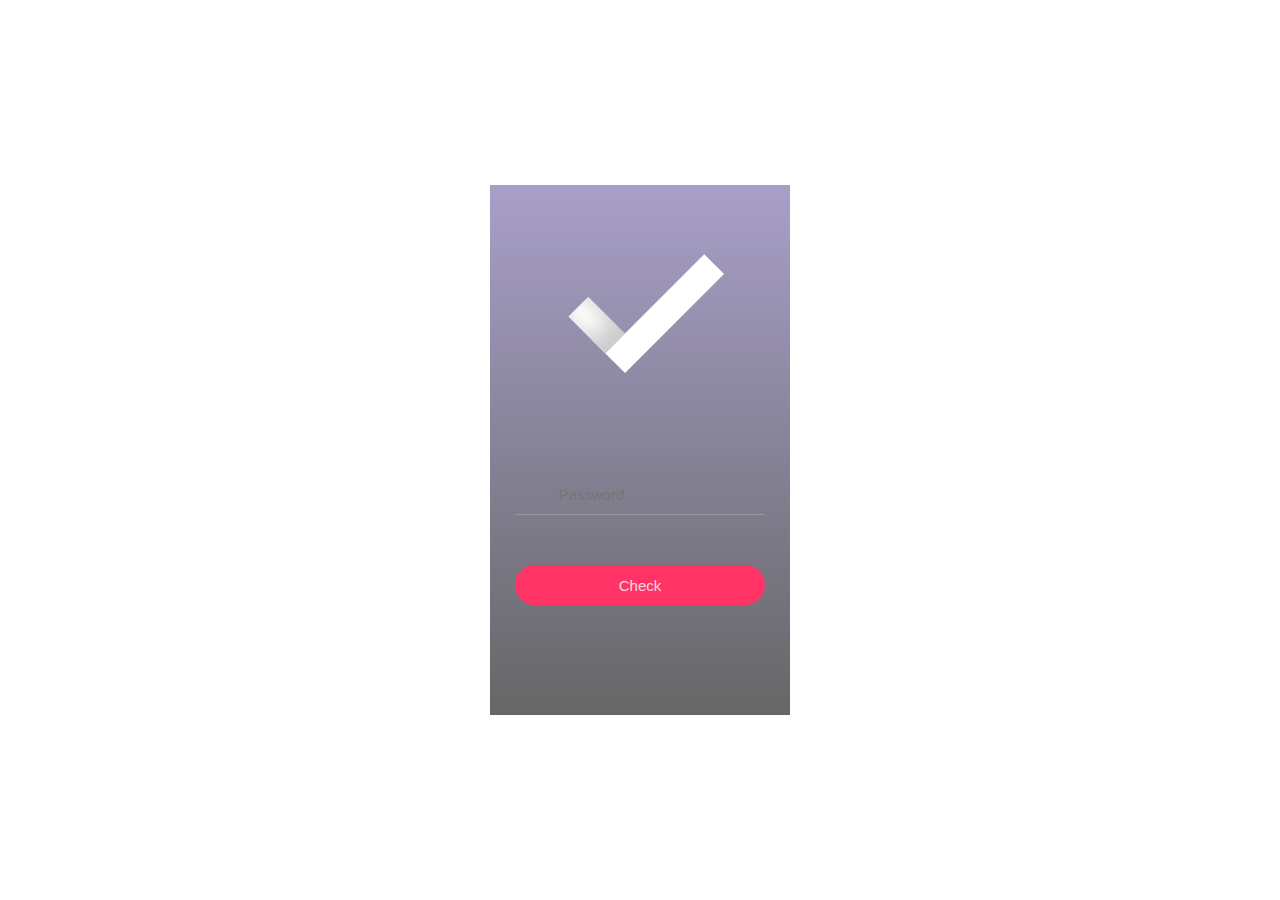
<file: index.html>
<!DOCTYPE html PUBLIC "-//W3C//DTD XHTML 1.0 Transitional//EN" "http://www.w3.org/TR/xhtml1/DTD/xhtml1-transitional.dtd">
<html xmlns="http://www.w3.org/1999/xhtml">
<head>
<meta http-equiv="Content-Type" content="text/html; charset=utf-8" />
<title>​</title>
<meta name="viewport" content="width=device-width"/>
<meta name="viewport" content="initial-scale=1.0,user-scalable=no"/>
<meta name="apple-mobile-web-app-capable" content="yes">
<meta name="apple-mobile-web-app-status-bar-style" content="black">

<link rel="stylesheet" href="css/style.css" type="text/css" />

</head>

<body>

<div class="cont">
  <div class="demo">
    <div class="login">
      <div class="login__check"></div>
      <div class="login__form">
        <div class="login__row">
          <svg class="login__icon pass svg-icon" viewBox="0 0 20 20">
            <path d="M0,20 20,20 20,8 0,8z M10,13 10,16z M4,8 a6,8 0 0,1 12,0" />
          </svg>
          <input type="password" class="login__input pass" placeholder="Password"/>
        </div>
        <button type="button" class="login__submit">Check</button>
        <p class="login__tip"></p>
      </div>
    </div>
  </div>
</div>


<script type="text/javascript" src='js/jquery.min.js'></script>
<script type="text/javascript" src='js/index.js'></script>

</body>
</html>
</file>
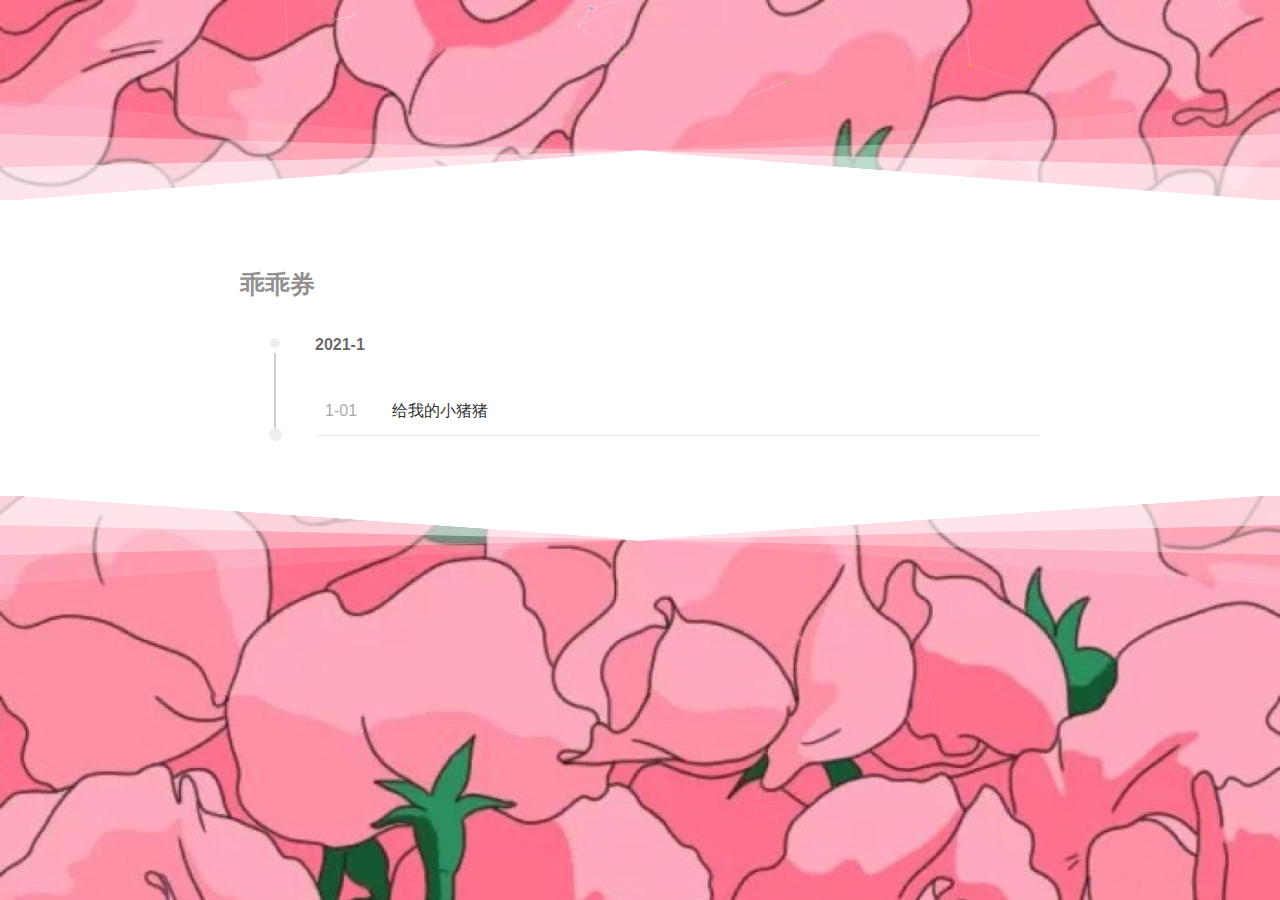
<file: list.html>
<!doctype html>
<html lang="zh">

	<head>
		<meta http-equiv="Content-Type" content="text/html; charset=UTF-8" />
		<meta name="viewport" content="width=device-width, initial-scale=1, maximum-scale=1">
		<title>乖乖券</title>
		<meta name="description" content="" />
		<meta name="keywords" content="" />
		<link rel="stylesheet" type="text/css" href="statics/css/index.css" media="all" />
	</head>

	<body class="home blog custom-background round-avatars">
		<div class="Yarn_Background" style="background-image: url( statics/images/bg.jpeg);"></div>
		<header id="masthead" class="overlay animated from-bottom" itemprop="brand">
			<!-- .site-branding -->
			<div class="decor-part">
				<div id="particles-js"></div>
			</div>
			<div class="animation-header">
				<div class="decor-wrapper">
					<svg id="header-decor" class="decor bottom" xmlns="http://www.w3.org/2000/svg" version="1.1" viewBox="0 0 100 100" preserveAspectRatio="none">
						<path class="large left" d="M0 0 L50 50 L0 100" fill="rgba(255,255,255, .1)"></path>
						<path class="large right" d="M100 0 L50 50 L100 100" fill="rgba(255,255,255, .1)"></path>
						<path class="medium left" d="M0 100 L50 50 L0 33.3" fill="rgba(255,255,255, .3)"></path>
						<path class="medium right" d="M100 100 L50 50 L100 33.3" fill="rgba(255,255,255, .3)"></path>
						<path class="small left" d="M0 100 L50 50 L0 66.6" fill="rgba(255,255,255, .5)"></path>
						<path class="small right" d="M100 100 L50 50 L100 66.6" fill="rgba(255,255,255, .5)"></path>
						<path d="M0 99.9 L50 49.9 L100 99.9 L0 99.9" fill="rgba(255,255,255, 1)"></path>
						<path d="M48 52 L50 49 L52 52 L48 52" fill="rgba(255,255,255, 1)"></path>
					</svg>
				</div>
			</div>
		</header>
		<div id="main" class="content">
			<div class="container">
				<section class="post_content" itemscope itemtype="http://schema.org/Article">
					<header class="post_header">
						<h1 class="post_title">乖乖券</h1>
					</header>
					<div class="post-Archive">
						<div id="archives">
							<div class='archive-title' id='arti-2021-1'>
								<h3>2021-1</h3>
								<div class='archives archives-1' data-date='2020-1'>
									<div class="brick">
										<a href="detail_2021_01_01.html"><span class="time">1-01</span>给我的小猪猪</a>
									</div>
								</div>
							</div>
						</div>
				</section>
				</div>
			</div>

			<footer id="footer" class="overlay animated from-top">
				<div class="decor-wrapper">
					<svg id="footer-decor" class="decor top" xmlns="http://www.w3.org/2000/svg" version="1.1" viewBox="0 0 100 100" preserveAspectRatio="none">
						<path class="large left" d="M0 0 L50 50 L0 100" fill="rgba(255,255,255, .1)"></path>
						<path class="large right" d="M100 0 L50 50 L100 100" fill="rgba(255,255,255, .1)"></path>
						<path class="medium left" d="M0 0 L50 50 L0 66.6" fill="rgba(255,255,255, .3)"></path>
						<path class="medium right" d="M100 0 L50 50 L100 66.6" fill="rgba(255,255,255, .3)"></path>
						<path class="small left" d="M0 0 L50 50 L0 33.3" fill="rgba(255,255,255, .5)"></path>
						<path class="small right" d="M100 0 L50 50 L100 33.3" fill="rgba(255,255,255, .5)"></path>
						<path d="M0 0 L50 50 L100 0 L0 0" fill="rgba(255,255,255, 1)"></path>
						<path d="M48 48 L50 51 L52 48 L48 48" fill="rgba(255,255,255, 1)"></path>
					</svg>
				</div>
				<script type='text/javascript' src='statics/js/jquery.min.js'></script>
				<script type='text/javascript' src='statics/js/plugins.js'></script>
				<script type='text/javascript' src='statics/js/script.js'></script>
				<script type='text/javascript' src='statics/js/particles.js'></script>
				<script type='text/javascript' src='statics/js/aos.js'></script>

	</body>

</html>
</file>
<file: css/style.css>
*, *:before, *:after {
  box-sizing: border-box;
  margin: 0;
  padding: 0;
}

html, body {
  font-size: 62.5%;
  height: 100%;
  overflow: hidden;
}
@media (max-width: 768px) {
  html, body {
    font-size: 50%;
  }
}

svg {
  display: inline-block;
  width: 2rem;
  height: 2rem;
  overflow: visible;
}

.svg-icon {
  cursor: pointer;
}
.svg-icon path {
  stroke: rgba(255, 255, 255, 0.9);
  fill: none;
  stroke-width: 1;
}

input, button {
  outline: none;
  border: none;
}

.cont {
  position: relative;
  height: 100%;
  background-image: url("https://s2.ax1x.com/2019/12/31/llshIf.jpg");
  background-size: cover;
  overflow: auto;
  font-family: "Open Sans", Helvetica, Arial, sans-serif;
}

.demo {
  position: absolute;
  top: 50%;
  left: 50%;
  margin-left: -15rem;
  margin-top: -26.5rem;
  width: 30rem;
  height: 53rem;
  overflow: hidden;
}

.login {
  position: relative;
  height: 100%;
  background: -webkit-linear-gradient(top, rgba(146, 135, 187, 0.8) 0%, rgba(0, 0, 0, 0.6) 100%);
  background: linear-gradient(to bottom, rgba(146, 135, 187, 0.8) 0%, rgba(0, 0, 0, 0.6) 100%);
  -webkit-transition: opacity 0.1s, -webkit-transform 0.3s cubic-bezier(0.17, -0.65, 0.665, 1.25);
  transition: opacity 0.1s, -webkit-transform 0.3s cubic-bezier(0.17, -0.65, 0.665, 1.25);
  transition: opacity 0.1s, transform 0.3s cubic-bezier(0.17, -0.65, 0.665, 1.25);
  transition: opacity 0.1s, transform 0.3s cubic-bezier(0.17, -0.65, 0.665, 1.25), -webkit-transform 0.3s cubic-bezier(0.17, -0.65, 0.665, 1.25);
  -webkit-transform: scale(1);
          transform: scale(1);
}
.login.inactive {
  opacity: 0;
  -webkit-transform: scale(1.1);
          transform: scale(1.1);
}
.login__check {
  position: absolute;
  top: 16rem;
  left: 13.5rem;
  width: 14rem;
  height: 2.8rem;
  background: #fff;
  -webkit-transform-origin: 0 100%;
          transform-origin: 0 100%;
  -webkit-transform: rotate(-45deg);
          transform: rotate(-45deg);
}
.login__check:before {
  content: "";
  position: absolute;
  left: 0;
  bottom: 100%;
  width: 2.8rem;
  height: 5.2rem;
  background: #fff;
  box-shadow: inset -0.2rem -2rem 2rem rgba(0, 0, 0, 0.2);
}
.login__form {
  position: absolute;
  top: 50%;
  left: 0;
  width: 100%;
  height: 50%;
  padding: 1.5rem 2.5rem;
  text-align: center;
}
.login__row {
  height: 5rem;
  padding-top: 1rem;
  border-bottom: 1px solid rgba(255, 255, 255, 0.2);
}
.login__icon {
  margin-bottom: -0.4rem;
  margin-right: 0.5rem;
}
.login__icon.name path {
  stroke-dasharray: 73.50196075439453;
  stroke-dashoffset: 73.50196075439453;
  -webkit-animation: animatePath 2s 0.5s forwards;
          animation: animatePath 2s 0.5s forwards;
}
.login__icon.pass path {
  stroke-dasharray: 92.10662841796875;
  stroke-dashoffset: 92.10662841796875;
  -webkit-animation: animatePath 2s 0.5s forwards;
          animation: animatePath 2s 0.5s forwards;
}
.login__input {
  display: inline-block;
  width: 22rem;
  height: 100%;
  padding-left: 1.5rem;
  font-size: 1.5rem;
  background: transparent;
  color: #FDFCFD;
}
.login__submit {
  position: relative;
  width: 100%;
  height: 4rem;
  margin: 5rem 0 2.2rem;
  color: rgba(255, 255, 255, 0.8);
  background: #FF3366;
  font-size: 1.5rem;
  border-radius: 3rem;
  cursor: pointer;
  overflow: hidden;
  -webkit-transition: width 0.3s 0.15s, font-size 0.1s 0.15s;
  transition: width 0.3s 0.15s, font-size 0.1s 0.15s;
}
.login__submit:after {
  content: "";
  position: absolute;
  top: 50%;
  left: 50%;
  margin-left: -1.5rem;
  margin-top: -1.5rem;
  width: 3rem;
  height: 3rem;
  border: 2px dotted #fff;
  border-radius: 50%;
  border-left: none;
  border-bottom: none;
  -webkit-transition: opacity 0.1s 0.4s;
  transition: opacity 0.1s 0.4s;
  opacity: 0;
}
.login__submit.processing {
  width: 4rem;
  font-size: 0;
}
.login__submit.processing:after {
  opacity: 1;
  -webkit-animation: rotate 0.5s 0.4s infinite linear;
          animation: rotate 0.5s 0.4s infinite linear;
}
.login__submit.success {
  -webkit-transition: opacity 0.1s 0.3s, background-color 0.1s 0.3s, -webkit-transform 0.3s 0.1s ease-out;
  transition: opacity 0.1s 0.3s, background-color 0.1s 0.3s, -webkit-transform 0.3s 0.1s ease-out;
  transition: transform 0.3s 0.1s ease-out, opacity 0.1s 0.3s, background-color 0.1s 0.3s;
  transition: transform 0.3s 0.1s ease-out, opacity 0.1s 0.3s, background-color 0.1s 0.3s, -webkit-transform 0.3s 0.1s ease-out;
  -webkit-transform: scale(30);
          transform: scale(30);
  opacity: 0.9;
}
.login__submit.success:after {
  -webkit-transition: opacity 0.1s 0s;
  transition: opacity 0.1s 0s;
  opacity: 0;
  -webkit-animation: none;
          animation: none;
}
.login__tip {
  font-size: 1.5rem;
  color: #ABA8AE;
}

.ripple {
  position: absolute;
  width: 15rem;
  height: 15rem;
  margin-left: -7.5rem;
  margin-top: -7.5rem;
  background: rgba(0, 0, 0, 0.4);
  -webkit-transform: scale(0);
          transform: scale(0);
  -webkit-animation: animRipple 0.4s;
          animation: animRipple 0.4s;
  border-radius: 50%;
}

@-webkit-keyframes animRipple {
  to {
    -webkit-transform: scale(3.5);
            transform: scale(3.5);
    opacity: 0;
  }
}

@keyframes animRipple {
  to {
    -webkit-transform: scale(3.5);
            transform: scale(3.5);
    opacity: 0;
  }
}
@-webkit-keyframes rotate {
  to {
    -webkit-transform: rotate(360deg);
            transform: rotate(360deg);
  }
}
@keyframes rotate {
  to {
    -webkit-transform: rotate(360deg);
            transform: rotate(360deg);
  }
}
@-webkit-keyframes animatePath {
  to {
    stroke-dashoffset: 0;
  }
}
@keyframes animatePath {
  to {
    stroke-dashoffset: 0;
  }
}
</file>
<file: statics/css/index.css>
@charset "UTF-8";
@font-face {
	font-family: hermiticon;
	src: url(fonts/hermiticon.eot?cez6o0);
	src: url(fonts/hermiticon.eot?#iefixcez6o0) format('embedded-opentype'), url(fonts/hermiticon.ttf?cez6o0) format('truetype'), url(fonts/hermiticon.woff?cez6o0) format('woff'), url(fonts/hermiticon.svg?cez6o0#hermiticon) format('svg');
	font-weight: 400;
	font-style: normal
}

.hermit {
	overflow: hidden;
	background: #fff;
	margin-bottom: 20px;
	border: 1px solid #dedede;
	-webkit-user-select: none;
	-moz-user-select: none;
	font: 13px/1.5 calluna-sans, "Helvetica Neue", Helvetica, Hiragino Sans GB, Microsoft JhengHei, WenQuanYi Micro Hei, sans-serif;
	text-indent: 0
}

.hermit,
.hermit * {
	box-sizing: content-box;
	-moz-box-sizing: content-box;
	-webkit-box-sizing: content-box
}

.hermit-clear:after,
.hermit-clear:before {
	display: table;
	content: ""
}

.hermit-clear:after {
	clear: both;
	overflow: hidden
}

.hermit-clear {
	zoom: 1
}

.hermit-detail span {
	-webkit-animation: animFlipFront .4s linear;
	-moz-animation: animFlipFront .4s linear;
	animation: animFlipFront .4s linear
}

.hermit-box {
	padding: 10px 13px;
	height: 70px;
	font-size: 14px;
	line-height: 16px;
	position: relative;
	-webkit-box-shadow: 0 1px 10px rgba(0, 0, 0, .08);
	box-shadow: 0 1px 10px rgba(0, 0, 0, .08)
}

.hermit-cover {
	width: 65px;
	float: left;
	position: relative
}

.hermit-info {
	margin-left: 75px
}

.hermit-title {
	font-size: 15px;
	height: 24px;
	overflow: hidden
}

.hermit-author {
	font-size: 14px;
	color: #999
}

.hermit-author,
.hermit-duration,
.hermit-title {
	line-height: 24px
}

.hermit-controller {
	height: 24px;
	position: relative
}

.hermit-additive {
	text-align: right;
	position: absolute;
	right: 0;
	top: 0;
	width: 130px;
	height: 24px;
	background: #fff
}

.hermit-cover-image {
	width: 65px;
	height: 65px;
	padding: 0!important;
	margin: 0!important;
	border: none!important;
	box-shadow: none
}

.hermit-duration,
.hermit-listbutton,
.hermit-volume {
	display: inline-block
}

.hermit-duration {
	height: 24px
}

.hermit-button,
.hermit-listbutton,
.hermit-volume {
	speak: none;
	cursor: pointer;
	font-family: hermiticon;
	text-transform: none;
	vertical-align: middle;
	-webkit-font-smoothing: antialiased;
	-moz-osx-font-smoothing: grayscale
}

.hermit-listbutton,
.hermit-volume {
	color: #666;
	width: 20px;
	height: 24px;
	line-height: 24px;
	font-size: 17px
}

.hermit-listbutton {
	position: relative
}

.hermit-button {
	text-align: center;
	vertical-align: middle;
	position: absolute;
	width: 28px;
	height: 28px;
	border: 2px solid #fff;
	border-radius: 50%;
	color: #fff;
	left: 50%;
	top: 50%;
	margin-left: -16px;
	margin-top: -16px;
	background: rgba(0, 0, 0, .15);
	text-shadow: 0 1px 1px rgba(0, 0, 0, .2);
	box-shadow: 0 1px 1px rgba(0, 0, 0, .2)
}

.hermit-volume {
	right: 20px
}

.hermit-button:before {
	content: "\e01b";
	font-size: 20px;
	line-height: 28px
}

.hermit-button.playing:before {
	content: "\e018";
	font-size: 18px
}

.hermit-listbutton:before {
	content: "\e20e"
}

.hermit-prevbutton:before {
	content: "\e028"
}

.hermit-nextbutton:before {
	content: "\e027"
}

.hermit-listbutton:after {
	position: absolute;
	content: '';
	right: -2px;
	top: 0;
	width: 4px;
	height: 4px;
	border-radius: 50%;
	background-color: transparent;
	opacity: 0;
	-webkit-transition: opacity .6s;
	-moz-transition: opacity .6s;
	-ms-transition: opacity .6s;
	-o-transition: opacity .6s;
	transition: opacity .6s
}

.hermit-unexpand-1 .hermit-listbutton:after,
.hermit.unexpand .hermit-listbutton:after {
	opacity: 1;
	background-color: #f60001
}

.hermit-unexpand-1.unexpand .hermit-listbutton:after {
	opacity: 0
}

.hermit-volume:before {
	content: "\e033"
}

.hermit-volume.muted:before {
	content: "\e031"
}

.hermit-prosess {
	height: 3px;
	background-color: #ddd;
	cursor: pointer;
	position: relative;
	z-index: 1;
	margin: 10px 0 5px
}

.hermit-loaded {
	position: absolute;
	height: 3px;
	z-index: 5;
	left: 0;
	top: 0;
	background-color: #ccc
}

.hermit-prosess-bar {
	height: 3px;
	width: 0;
	background-color: #5895be;
	position: relative;
	z-index: 10
}

.hermit-prosess-after {
	position: absolute;
	display: block;
	width: 8px;
	height: 8px;
	background-color: #fff;
	border: 1px solid #5895be;
	-webkit-border-radius: 50%;
	-moz-border-radius: 50%;
	-ms-border-radius: 50%;
	-o-border-radius: 50%;
	border-radius: 50%;
	top: 0;
	right: 0;
	margin-top: -4px;
	margin-right: -10px
}

.hermit-list {
	height: auto;
	max-height: 410px;
	overflow-y: auto
}

.hermit-fullheight-1 .hermit-list {
	height: 100%;
	max-height: 100%
}

.hermit-fullheight-1.unexpand .hermit-list,
.hermit-unexpand-1 .hermit-list,
.hermit.unexpand .hermit-list {
	height: 0;
	max-height: 0
}

.hermit-fullheight-1.hermit-unexpand-1.unexpand .hermit-list,
.hermit-unexpand-1.unexpand .hermit-list {
	height: 100%;
	max-height: 100%
}

.hermit-unexpand-1 .hermit-box,
.hermit.unexpand .hermit-box {
	box-shadow: none
}

.hermit-song {
	border-top: 1px solid #e5e5e5;
	cursor: pointer;
	font-size: 15px;
	line-height: 40px;
	height: 40px;
	overflow: hidden;
	-webkit-tap-highlight-color: transparent;
	position: relative
}

.hermit-deactive,
.hermit-deactive .hermit-song-author {
	color: #ccc
}

.hermit-song-index {
	position: absolute;
	left: 0;
	top: 0;
	width: 40px;
	text-align: center;
	color: #999
}

.hermit-song-title {
	display: block;
	margin-left: 40px;
	margin-right: 55px
}

.hermit-song-author {
	color: #777;
	padding-left: 5px
}

.hermit-song-duration {
	position: absolute;
	top: 0;
	right: 15px;
	color: #888;
	font-size: 14px
}

.hermit-song.selected,
.hermit-song:hover {
	background-color: #f8f8f8
}

.hermit-song.selected .hermit-song-index {
	width: 38px;
	text-indent: -999em;
	background-image: url(../images/playing.gif);
	background-position: 50% 50%;
	background-repeat: no-repeat;
	background-size: 16px
}

.hermit-song.selected.paused .hermit-song-index {
	background-image: url(../images/playing.png)
}

.hermit-default .hermit-prosess-after:hover,
.hermit-default .hermit-prosess-bar {
	background-color: #5895be
}

.hermit-default .hermit-prosess-after {
	border-color: #5895be
}

.hermit-blue .hermit-prosess-after:hover,
.hermit-blue .hermit-prosess-bar {
	background-color: #5cb85c
}

.hermit-blue .hermit-prosess-after {
	border-color: #5cb85c
}

.hermit-blue .hermit-song.selected .hermit-song-index {
	background-image: url(../images/playing_blue.gif)
}

.hermit-blue .hermit-song.selected.paused .hermit-song-index {
	background-image: url(../images/playing_blue.png)
}

.hermit-yellow .hermit-prosess-after:hover,
.hermit-yellow .hermit-prosess-bar {
	background-color: #f0ad4e
}

.hermit-yellow .hermit-prosess-after {
	border-color: #f0ad4e
}

.hermit-yellow .hermit-song.selected .hermit-song-index {
	background-image: url(../images/playing_yellow.gif)
}

.hermit-yellow .hermit-song.selected.paused .hermit-song-index {
	background-image: url(../images/playing_yellow.png)
}

.hermit-red .hermit-prosess-after:hover,
.hermit-red .hermit-prosess-bar {
	background-color: #dd4b39
}

.hermit-red .hermit-prosess-after {
	border-color: #dd4b39
}

.hermit-red .hermit-song.selected .hermit-song-index {
	background-image: url(../images/playing_red.gif)
}

.hermit-red .hermit-song.selected.paused .hermit-song-index {
	background-image: url(../images/playing_red.png)
}

.hermit-pink .hermit-prosess-after:hover,
.hermit-pink .hermit-prosess-bar {
	background-color: #f489ad
}

.hermit-pink .hermit-prosess-after {
	border-color: #f489ad
}

.hermit-pink .hermit-song.selected .hermit-song-index {
	background-image: url(../images/playing_pink.gif)
}

.hermit-pink .hermit-song.selected.paused .hermit-song-index {
	background-image: url(../images/playing_pink.png)
}

.hermit-purple .hermit-prosess-after:hover,
.hermit-purple .hermit-prosess-bar {
	background-color: orchid
}

.hermit-purple .hermit-prosess-after {
	border-color: orchid
}

.hermit-purple .hermit-song.selected .hermit-song-index {
	background-image: url(../images/playing_purple.gif)
}

.hermit-purple .hermit-song.selected.paused .hermit-song-index {
	background-image: url(../images/playing_purple.png)
}

.hermit-black.hermit {
	border-color: #ccc
}

.hermit-black.hermit,
.hermit-black.hermit .hermit-additive,
.hermit-black.hermit .hermit-song-duration {
	background: 0 0;
	color: #ccc
}

.hermit-black.hermit .hermit-additive,
.hermit-black.hermit .hermit-listbutton,
.hermit-black.hermit .hermit-volume {
	color: #ccc
}

.hermit-black.hermit .hermit-song {
	border-top-color: #ccc
}

.hermit-black .hermit-box {
	background: 0 0
}

.hermit-black .hermit-button {
	border-color: #fff
}

.hermit-black .hermit-button:before {
	color: #fff
}

.hermit-black .hermit-song.selected,
.hermit-black .hermit-song:hover {
	background: #444;
	background: rgba(51, 51, 51, .3)
}

.hermit-ios .hermit-volume {
	display: none
}

@-ms-viewport {
	width: device-width
}

@viewport {
	width: device-width
}

@media screen and (max-width:768px) {
	.hermit-listbutton {
		font-size: 20px
	}
	.hermit-song {
		height: 44px;
		line-height: 44px
	}
	.hermit-list {
		max-height: 450px
	}
	.hermit-loaded,
	.hermit-prosess,
	.hermit-prosess-bar {
		height: 4px
	}
	.hermit-prosess-after {
		width: 12px;
		height: 12px;
		margin-top: -5px
	}
}

@font-face {
	font-family: 'iconfont';
	src: url(fonts/iconfont.eot);
	src: url(fonts/iconfont.eot?#iefix) format('embedded-opentype'), url(fonts/iconfont.woff) format('woff'), url(fonts/iconfont.ttf) format('truetype'), url(fonts/iconfont.svg#iconfont) format('svg')
}

.iconfont {
	font-family: "iconfont" !important;
	font-size: 16px;
	font-style: normal;
	-webkit-font-smoothing: antialiased;
	-webkit-text-stroke-width: 0.2px;
	-moz-osx-font-smoothing: grayscale
}

 ::-webkit-scrollbar {
	width: 0;
	background: 0 0
}

::-moz-selection {
	background: rgba(204, 204, 204, .18);
	color: #000
}

::selection {
	background: rgba(204, 204, 204, .18);
	color: #000
}

html body {
	_background-attachment: fixed;
}

html {
	width: 100%;
	height: 100%;
	-ms-text-size-adjust: 100%;
	-webkit-text-size-adjust: 100%
}

body {
	width: 100%;
	height: 100%;
	font-family: PingFang SC, "Hiragino Sans GB", "Source Han Sans CN", Roboto, "Microsoft Yahei", sans-serif;
	font-weight: 400;
	font-size: 16px;
	color: rgba(2, 0, 0, .6);
	text-rendering: optimizeLegibility;
	-webkit-font-smoothing: antialiased;
	-moz-osx-font-smoothing: grayscale;
	-moz-font-feature-settings: "liga" on
}

body,
h1,
h2,
h3,
h4,
h5,
h6,
blockquote,
p,
div,
span,
ul,
ol,
li,
form,
input,
textarea,
br,
button {
	margin: 0;
	padding: 0;
	border: 0;
	font-size: 100%
}

*,
*:after,
*:before {
	-webkit-box-sizing: border-box;
	-moz-box-sizing: border-box;
	box-sizing: border-box
}

h1,
h2,
h3,
h4,
h5 {
	margin: 0
}

h1 {
	font-size: 20px;
	line-height: 48px;
	margin-bottom: 24px
}

h1 small {
	font-size: 19px
}

h2 {
	font-size: 18px;
	line-height: 24px;
	margin-top: 24px;
	margin-bottom: 24px
}

h2 small {
	font-size: 17px
}

h3 {
	font-size: 16px;
	line-height: 24px;
	margin-top: 24px;
	margin-bottom: 20px;
}

h3 small {
	font-size: 15px
}

h4,
h5,
h6 {
	line-height: 24px
}

h4 {
	font-size: 14px;
	margin-top: 24px;
	margin-bottom: 16px;
}

h4 small {
	font-size: 13px
}

h5 {
	font-size: 13px;
}

h6 {
	font-size: 12px;
	;
	margin: 0
}

a {
	color: #807f83;
	text-decoration: none
}

a:hover {
	text-decoration: none
}

a:active,
a:hover {
	outline: 0
}

hr {
	max-width: 100%;
	height: 50px;
	background: url(../images/hr.gif) right center no-repeat;
	border: none;
	margin-top: 15px;
	margin-bottom: 15px;
}

blockquote {
	overflow: hidden
}

ul,
ol {
	list-style: none
}

dt {
	font-weight: bold
}

dd {
	margin: 0 1.5em 1.5em
}

img {
	height: auto;
	max-width: 100%
}

figure {
	margin: 0
}

table {
	margin: 0 0 1.5em;
	width: 100%
}

table {
	border-bottom: 1px solid #eee;
	margin: 0 0 25px;
	width: 100%
}

th {
	padding: 1rem .5rem;
	color: #252525;
	font-weight: 700;
	text-transform: uppercase;
	text-align: left
}

td {
	border-top: 1px solid #eee;
	padding: 1rem .5rem
}

ol,
ul {
	list-style: none
}

img {
	max-width: 100%;
	height: auto;
	transition: opacity .2s
}

label {
	font-weight: normal
}

textarea,
input[type='text'],
input[type='url'],
input[type='email'],
input[type='tel'],
input[type='password'],
input[type='search'] {
	border: 0;
	width: 100%
}

textarea:focus,
input[type='text']:focus,
input[type='url']:focus,
input[type='email']:focus,
input[type='tel']:focus,
input[type='password']:focus,
input[type='search']:focus {
	outline: 0
}

textarea {
	height: 12em;
	display: block
}

.clearfix:before,
.clearfix:after {
	content: " ";
	display: table
}

.clearfix:after {
	clear: both
}

.blog-description {
	text-transform: none;
	font-weight: 400;
}

.custom-logo {
	display: inline-block;
	width: 100px
}

.site-branding {
	position: relative;
	display: inline-block;
	z-index: 3;
	padding-top: 110px
}

.Searchmeta,
.page-title {
	text-align: center
}

.navi {
	position: absolute;
	right: 0;
	z-index: 999
}

.navbar {
	float: right;
	margin-top: 40px;
	padding-right: 90px
}

.open .navbar {
	display: none
}

.close .navbar {
	display: block
}

.bt-nav {
	display: block;
	position: absolute;
	z-index: 999;
	top: 2em;
	right: 3em;
	width: 36px;
	height: 36px;
	cursor: pointer
}

.open .bt-nav .line1 {
	top: 17px
}

.open .bt-nav .line3 {
	top: 27px
}

.close .bt-nav .line {
	top: 17px
}

.close .bt-nav .line1 {
	-webkit-transform: rotateZ(45deg)
}

.close .bt-nav .line2 {
	opacity: 0
}

.close .bt-nav .line3 {
	-webkit-transform: rotateZ(-45deg)
}

.bt-nav .line {
	position: absolute;
	top: 7px;
	left: 50%;
	width: 30px;
	margin-left: -15px;
	height: 1px;
	background: rgba(255, 255, 255, 1);
	-webkit-transition: all .3s ease
}

.main-navigation a::after,
.main-navigation a::before {
	display: inline-block;
	opacity: 0;
	-webkit-transition: -webkit-transform .3s, opacity .2s;
	-moz-transition: -moz-transform .3s, opacity .2s;
	transition: transform .3s, opacity .2s
}

.main-navigation a::before {
	margin-right: 5px;
	content: '[';
	-webkit-transform: translateX(20px);
	-moz-transform: translateX(20px);
	transform: translateX(20px)
}

.main-navigation a::after {
	margin-left: 5px;
	content: ']';
	-webkit-transform: translateX(-20px);
	-moz-transform: translateX(-20px);
	transform: translateX(-20px)
}

.main-navigation a:focus::after,
.main-navigation a:focus::before,
.main-navigation a:hover::after,
.main-navigation a:hover::before {
	opacity: 1;
	-webkit-transform: translateX(0);
	-moz-transform: translateX(0);
	transform: translateX(0)
}

.main-navigation ul ul:before {
	z-index: 0;
	content: "";
	position: absolute;
	top: -8px;
	right: 28px;
	border-style: solid;
	border-width: 0 10px 10px 10px;
	border-color: transparent transparent #fff transparent;
	-webkit-transform: rotate(360deg)
}

.main-navigation li {
	color: #fff;
	position: relative
}

.main-navigation a {
	display: block;
	text-decoration: none
}

.main-navigation ul ul {
	position: absolute;
	top: 40px;
	z-index: 999;
	display: none;
	background-color: #fff;
	border-radius: 3px;
}

.main-navigation ul ul ul {
	bottom: 0
}

.main-navigation ul ul li {
	float: none;
	display: block;
	width: 100%
}

.main-navigation ul ul a.focus,
.main-navigation ul ul a:hover {
	color: #666
}

.main-navigation ul li.focus>ul,
.main-navigation ul li:hover>ul {
	right: 0;
	display: block
}

.main-navigation ul ul li.focus>ul,
.main-navigation ul ul li:hover>ul {
	right: 100%;
	display: block
}

.main-navigation.toggled ul,
.menu-toggle {
	display: block
}

.header-menu-button {
	display: none
}

.menu-dropdown {
	position: absolute;
	top: 15px;
	right: 15px;
	z-index: 9;
	display: none;
	margin: 0;
	padding: 10px 14px;
	height: 35px;
	text-align: center;
	font-size: 14px;
	line-height: 15px;
	cursor: pointer
}

.open-page-item>ul.children,
.open-page-item>ul.sub-menu {
	display: block!important
}

.main-navigation ul {
	display: block;
	margin: 0;
	padding-left: 0;
	list-style: none
}

.main-navigation li {
	float: left;
	margin: 0
}

.main-navigation li a {
	color: inherit;
	font-weight: bold;
}

.main-navigation li a span {
	display: none
}

.main-navigation ul ul a {
	color: rgba(2, 0, 0, .6);
	float: none;
	padding: 15px 25px 15px 20px;
	width: 100%;
	min-width: 190px;
	box-shadow: 0 1px 0 rgba(0, 0, 0, .03);
	text-align: left;
	white-space: nowrap
}

.main-navigation ul ul li:hover {
	background-color: rgba(0, 0, 0, .02)
}

.main-navigation {
	padding: 0;
	-webkit-transition: right .4s ease 0s;
	-moz-transition: right .4s ease 0s;
	-ms-transition: right .4s ease 0s;
	-o-transition: right .4s ease 0s;
	transition: right .4s ease 0s
}

#main-menu>div,
#primary-menu {
	float: left
}

.main-navigation li a {
	padding: 0 10px 40px
}

.hebin {
	position: absolute;
	z-index: 998;
	top: 2.5em;
	left: 3em
}

.hebin i {
	font-size: 30px;
	line-height: 30px;
	margin-right: 20px
}

.ajax_search .search_filtered a {
	display: block;
	font-size: 15px;
	color: rgba(2, 0, 0, .6);
	overflow: hidden;
	padding: 10px;
	text-overflow: ellipsis;
	white-space: nowrap
}

.ajax_search .search_filtered {
	background-color: rgba(255, 255, 255, 0.95);
	border-radius: 30px;
	width: 600px;
	left: 0;
	position: absolute;
	text-align: center;
	top: 102%;
	z-index: 200
}

#searchsubmit {
	display: none
}

.ajax_search .search_filtered a:after {
	border-bottom: 1px solid #3ea9be;
	content: "";
	display: block;
	margin: 0.25em auto 0;
	transition: width 250ms ease-in-out 0s;
	width: 0
}

.ajax_search .search_filtered a:hover:after {
	transition: width 100ms ease-in-out 0s;
	width: 50%
}

.ajax_search .search_filtered a:focus {
	border: none;
	font-weight: bold;
	text-decoration: none;
	outline: none
}

.js-toggle-search {
	height: 35px;
	width: 35px;
	color: rgba(255, 255, 255, 1);
	float: left;
	display: inline;
	-webkit-transition: all 500ms ease-in-out;
	transition: all 500ms ease-in-out
}

.js-toggle-search:hover {
	cursor: pointer;
	color: #666
}

.search-form--modal {
	-webkit-transition: visibility 0.25s ease, opacity 0.25s ease;
	-moz-transition: visibility 0.25s ease, opacity 0.25s ease;
	-ms-transition: visibility 0.25s ease, opacity 0.25s ease;
	-o-transition: visibility 0.25s ease, opacity 0.25s ease;
	transition: visibility 0.25s ease, opacity 0.25s ease;
	overflow: hidden;
	z-index: 998;
	position: fixed;
	top: 0;
	right: 0;
	left: 0;
	bottom: 0;
	height: auto;
	background: rgba(0, 0, 0, 0.3);
	visibility: hidden;
	opacity: 0
}

.search-form--modal .search-form__inner {
	max-width: 640px;
	padding: 0 20px;
	margin: 0 auto;
	position: fixed;
	width: 100%;
	left: 0;
	right: 0;
	top: 1.5em;
	bottom: 0
}

.search-form.is-visible {
	visibility: visible;
	opacity: 1
}

.search-form div {
	position: relative
}

.search-form input {
	text-align: center;
	font-family: PingFang SC, "Hiragino Sans GB", "Source Han Sans CN", Roboto, "Microsoft Yahei", sans-serif;
	font-size: 24px;
	font-size: 1.5rem;
	background: rgba(255, 255, 255, 0.6);
	color: #fff;
	padding: 12px 0;
	width: 100%;
	border-radius: 50px;
	-webkit-box-sizing: border-box;
	-moz-box-sizing: border-box;
	box-sizing: border-box
}

.search-form input::-webkit-input-placeholder {
	color: #fff
}

.search-form input:-moz-placeholder {
	color: #fff
}

.search-form input::-moz-placeholder {
	color: #fff
}

.search-form input:-ms-input-placeholder {
	color: #fff
}

input {
	line-height: normal
}

input[type="checkbox"],
input[type="radio"] {
	box-sizing: border-box;
	padding: 0
}

input[type="number"]::-webkit-inner-spin-button,
input[type="number"]::-webkit-outer-spin-button {
	height: auto
}

input[type="search"] {
	-webkit-appearance: textfield;
	-moz-box-sizing: content-box;
	-webkit-box-sizing: content-box;
	box-sizing: content-box
}

input[type="search"]::-webkit-search-cancel-button,
input[type="search"]::-webkit-search-decoration {
	-webkit-appearance: none
}

.Yarn_Background,
.p-header .p-image {
	position: fixed;
	width: 100%;
	height: 100%;
	-moz-background-size: cover;
	-o-background-size: cover;
	-webkit-background-size: cover;
	background-size: cover;
	background-position: top center;
	z-index: -999;
}

#particles-js {
	position: absolute;
	top: -100px;
	width: 100%;
	height: 100%
}

#masthead {
	position: relative;
	z-index: 2;
	display: block;
	color: #fff;
	text-align: center;
	width: 100%;
	height: 200px;
	box-sizing: border-box
}

#main {
	background: #fff;
	position: relative;
	z-index: 2
}

.container {
	position: relative;
	background: #fff;
	padding: 60px 0 20px
}

.decor-wrapper {
	width: 100%;
	height: 50%;
	position: absolute;
	left: 0;
	bottom: 0;
	z-index: 2;
}

#footer .decor-wrapper {
	top: 0
}

.decor {
	position: absolute;
	left: 0;
	width: 100%;
	height: 100%;
	z-index: 2
}

.decor.bottom {
	bottom: -1px
}

.decor.top {
	top: -1px
}

#footer {
	color: #fff
}

#footer {
	padding: 120px 0 60px;
	position: relative;
	width: 100%;
	display: block;
	z-index: 2
}

#footer .container {
	position: relative;
	z-index: 2
}

.sticky {
	width: 50px;
	padding: 5px 0;
	position: absolute;
	right: 20px;
	margin: -5px 0 0 25px;
	text-align: center;
	border-top-left-radius: 3px;
	background: #F4303F;
	z-index: 3
}

.sticky:after {
	height: 0;
	width: 0;
	bottom: -14.5px;
	left: 0;
	border-left: 25px solid #F4303F;
	border-right: 25px solid #F4303F;
	border-bottom: 15px solid transparent
}

.sticky:before {
	height: 0;
	width: 0;
	left: -4.5px;
	top: .1px;
	border-bottom: 6px solid #C02031;
	border-left: 6px solid transparent
}

.sticky:after,
.sticky:before {
	content: "";
	position: absolute
}

.sticky i {
	font-size: 25px;
	color: #B80000;
	text-shadow: 0 1px 0 #DB9C9C;
	text-align: center
}

.posts-list {
	margin: 0;
	padding: 0
}

.posts-list.posts-list--small {
	font-size: 13px;
	font-size: 0.8125rem;
	line-height: 20px
}

.posts-list h2 {
	font-size: 18px;
	font-size: 1.125rem;
	line-height: 24px;
	font-weight: normal;
	margin-bottom: 4px
}

.posts-list a {
	color: inherit
}

.posts-list>li {
	list-style: none;
	position: relative
}

.post-header,
.posts-list>li~li {
	margin-top: 30px;
}

.posts-list>li div {}

.post-layout-list {
	max-width: 800px;
	margin: auto
}

.posts-wrap {
	width: 100%;
	display: inline-block
}

.neirong {
	position: relative;
	width: 50%;
	float: right;
	-ms-word-wrap: break-word;
	word-wrap: break-word
}

.tesetu {
	position: relative;
	margin: 0;
	float: left;
	width: 50%;
	height: 200px;
	overflow: hidden;
	padding-right: 15px;
	padding-left: 15px
}

.mediain {
	height: 200px;
	overflow: hidden;
	border-radius: 6px;
	background: #5B81EC;
}

.mediain a {
	display: block;
	position: relative;
	width: 100%;
	height: 100%;
	background-position: center;
	background-size: cover;
	z-index: 2;
}

.entry-title {
	font-size: 20px;
	color: #918f90;
	margin-top: 0;
	margin-bottom: 10px;
	text-transform: uppercase;
	font-weight: 700
}

.cate-news {
	position: relative;
	font-weight: 400;
	color: #A1A1A1;
	font-size: 12px;
	letter-spacing: 1px!important;
	text-transform: uppercase
}

.entry-content {
	font-size: 16px;
	color: rgba(0, 0, 0, .6);
	line-height: 1.75;
	-webkit-hyphens: auto;
	-moz-hyphens: auto;
	-ms-hyphens: auto;
	hyphens: auto;
	padding-bottom: 1.3rem;
}

.info-post {
	font-size: 12px;
	color: #A1A1A1;
	text-transform: uppercase;
	font-weight: 400;
	margin-bottom: 5px;
}

.status_list_item {
	position: relative;
	width: 100%;
	border-radius: 6px;
	box-shadow: 0 1px 3px rgba(249, 249, 249, 0.08), 0 0 0 1px rgba(26, 53, 71, .04), 0 1px 1px rgba(26, 53, 71, .06)
}

.status_list_item p {
	margin-bottom: 0
}

.section_p {
	line-height: 1.75;
	margin: 20px auto
}

.status_btn {
	width: auto;
	font-size: 20px;
	font-weight: 700;
	display: block;
	position: relative
}

.status_section {
	position: relative;
	z-index: 1
}

.status_user {
	background-size: contain;
	background-color: #fff;
	background-repeat: no-repeat;
	background-position: right center;
	border-radius: 6px;
	padding: 25px 20% 25px 2%;
}

.status_user:after {
	content: "";
	position: absolute;
	width: 100%;
	height: 100%;
	z-index: 0;
	top: 0;
	left: 0;
	background: -webkit-linear-gradient(right, rgba(255, 255, 255, 0) 0%, #fff 20%);
	background: linear-gradient(to left, rgba(255, 255, 255, 0) 0%, #fff 20%)
}

.quote_box {
	max-width: 800px;
	position: relative;
	border: 1px solid #f3f3f3;
	box-shadow: 0 1px 3px rgba(249, 249, 249, 0.08), 0 0 0 1px rgba(26, 53, 71, .04), 0 1px 1px rgba(26, 53, 71, .06);
	border-radius: 6px;
	padding: 2rem 1.3rem 2rem
}

.quote_ttl {
	position: absolute;
	top: -.7em;
	left: 1em;
	background: #FFFFFF;
	box-shadow: 0 1px 3px rgba(249, 249, 249, 0.08), 0 0 0 1px rgba(26, 53, 71, .04), 0 1px 1px rgba(26, 53, 71, .06);
	padding: 0 8px;
	border-radius: 4px;
	font-size: 20px;
	font-weight: bold
}

.quote_center {
	text-align: center;
	line-height: 1.75
}

.quote_center p {
	margin-bottom: 0;
	letter-spacing: 0.68px;
	color: rgba(0, 0, 0, .6);
}

.post {
	position: relative;
	max-width: 800px;
	margin: 0 auto 120px
}

.postnormal.review {
	border-radius: 0 0 6px 6px;
	box-shadow: 0 1px 3px rgba(249, 249, 249, 0.08), 0 0 0 1px rgba(26, 53, 71, .04), 0 1px 1px rgba(26, 53, 71, .06)
}

.postnormal.review .review-item {
	position: relative;
	overflow: visible;
	margin-top: 1.5em;
	border-radius: 6px 6px 0 0;
	min-height: 200px
}

.postnormal.review .post-container {
	margin-top: 0;
	z-index: 2
}

.postnormal .post-container {
	background: white;
	margin-top: 10px;
	padding: 1.3rem 1.3rem 2rem;
	border-radius: 6px;
	overflow: hidden;
}

.postnormal.review .review-item .review-item-wrapper {
	position: relative;
	z-index: 1;
	color: white
}

.row {
	display: -webkit-box;
	display: -ms-flexbox;
	display: flex;
	-ms-flex-wrap: wrap;
	flex-wrap: wrap;
	margin-right: -15px;
	margin-left: -15px
}

.review-item-img {
	position: absolute;
	width: 130px;
	height: 190px;
	top: -50px;
	left: 25px;
	border-radius: 4px;
	box-shadow: 0 10px 20px rgba(0, 0, 0, 0.2);
	background-size: cover;
	background-position: top center
}

.review-item-title {
	font-size: 20px;
	font-weight: 700;
	text-shadow: 0 2px 3px rgba(0, 0, 0, 0.1)
}

.review-item-creator {
	font-size: 1em;
	font-weight: normal;
	padding: 0.5em 0;
}

.review-item-info {
	display: block;
	font-size: 1em;
	opacity: .8
}

.review-bg-wrapper {
	overflow: hidden;
	position: absolute;
	left: 0;
	right: 0;
	top: 0;
	bottom: 0;
	border-radius: 6px 6px 0 0;
	z-index: 0;
}

.bg-blur {
	position: absolute;
	left: 0;
	top: 0;
	width: 100%;
	height: 100%;
	z-index: 0;
	background-size: cover;
	border-radius: 6px;
	-webkit-filter: blur(5px);
	filter: blur(5px);
	-webkit-transform: scale(1.2);
	transform: scale(1.2);
	-o-object-fit: cover;
	object-fit: cover;
	pointer-events: none
}

.bg-blur:after {
	content: "";
	position: absolute;
	width: 100%;
	height: 100%;
	z-index: 1;
	top: 0;
	left: 0;
	background: -webkit-linear-gradient(top, rgba(105, 105, 105, 0.1) 0%, #fff 85%);
	background: linear-gradient(to bottom, rgba(105, 105, 105, 0.1) 0%, #fff 85%)
}

.bg {
	width: 100%;
	height: 100%;
	position: absolute;
	left: 0;
	right: 0;
	top: 0;
	bottom: 0;
	-webkit-filter: blur(5px);
	filter: blur(5px);
	-webkit-transform: scale(1.2);
	transform: scale(1.2);
	-o-object-fit: cover;
	object-fit: cover;
	pointer-events: none;
	z-index: 0
}

.bg:after {
	content: "";
	position: absolute;
	width: 100%;
	height: 100%;
	z-index: 1;
	top: 0;
	left: 0;
	background: -webkit-linear-gradient(right, rgba(255, 255, 255, 0) 0%, rgba(105, 105, 105, 0.1)) 100%);
	background: linear-gradient(to left, rgba(255, 255, 255, 0) 0%, rgba(105, 105, 105, 0.1) 100%)
}

.gaz-btn.primary {
	background: #2E60C4
}

.gaz-btn {
	font-size: .8em;
	font-weight: 700;
	padding: 12px 25px;
	text-transform: uppercase;
	color: white!important;
	border-radius: 30px;
	border: none;
	-webkit-transition: all .2s;
	transition: all .2s;
	display: inline-block
}

.pull-right {
	float: right
}

.flex-xs-middle {
	-ms-flex-item-align: center;
	align-self: center;
	text-shadow: 0 2px 3px rgba(0, 0, 0, 0.1);
}

.col-xs-4 a {
	color: white;
	font-size: .8em;
	font-weight: 700;
	text-transform: uppercase;
	display: inline-flex;
	margin: 0;
	align-items: center;
	justify-content: center;
	position: absolute;
	top: 0;
	right: 0;
	bottom: 0;
	left: 0
}

.col-xs-4 img {
	vertical-align: middle
}

.album-thumb [class*='col-'] {
	background: rgba(0, 0, 0, 0.5);
	box-shadow: 0 5px 10px rgba(0, 0, 0, 0.05)
}

.no-gutter>[class*='col-'] {
	padding-right: 0;
	padding-left: 0
}

.row.content {
	width: 100%;
	position: relative;
	margin: 0 auto
}

.contentext {
	width: 65%;
	color: #fff;
	z-index: 1;
}

.album-thumb-width {
	width: 33%
}

.album-title {
	font-size: 20px;
	font-weight: 700;
	text-shadow: 0 2px 3px rgba(0, 0, 0, 0.1);
}

.album-content {
	width: 90%;
	line-height: 1.75;
	margin-top: -5px;
}

.post-album {
	margin-top: 10px;
	padding: 0 1.3rem 0;
	border-radius: 6px;
	overflow: hidden;
	box-shadow: 0 1px 3px rgba(249, 249, 249, 0.08), 0 0 0 1px rgba(26, 53, 71, .04), 0 1px 1px rgba(26, 53, 71, .06);
}

.post-footer .total-comments-on-post {
	padding: 10px 0
}

.post-title {
	color: #807f83;
	line-height: 1;
	padding-bottom: 12px;
	text-shadow: 0 1px 0 rgba(255, 255, 255, .5);
}

.post-info {
	color: #67666a;
	margin-bottom: 24px
}

.posts-container {
	max-width: 800px;
	font-size: 16px;
	color: rgba(0, 0, 0, .6);
	line-height: 1.75;
	margin: 0 auto
}

.postbody {
	margin-bottom: 40px;
}

.post-body {
	line-height: 1.75;
}

.post-body> :last-child {
	margin-bottom: 0
}

.post-body img {
	max-width: 100%;
	height: auto
}

.post-body p {
	margin: 1em 0
}

.post-body p+h1,
.post-body p+h2,
.post-body p+h3,
.post-body p+h4,
.post-body p+h5,
.post-body p+h6 {
	margin-top: 40px;
	margin-bottom: 30px
}

.post-body h1 {
	font-size: 20px;
	line-height: 40px
}

.post-body h2 {
	font-size: 18px;
	line-height: 37px
}

.post-body h3 {
	font-size: 16px;
	line-height: 34px;
	display: table;
}

.post-body h4 {
	font-size: 14px;
	line-height: 28px
}

.post-body h5,
.post-body h6 {
	text-transform: uppercase
}

.autotag {
	color: #fff;
	word-break: keep-all;
	padding: 2px 8px;
	margin: 0 2px;
	border-radius: 15px;
	background: #BBB
}

.autotag:before {
	margin-right: 2px;
	content: '#'
}

.autotag:after {
	margin-left: 2px;
	content: '#'
}

.post-body ul,
.post-body ol {
	font-size: 15px;
	border: 1px solid #efefef;
	padding: 5px 20px;
	margin: 0 0 30px 0;
	list-style: none;
	border-radius: 3px
}

.post-body ul li,
.post-body ol li {
	font-size: 15px;
	line-height: 1.75;
	padding: 10px 0 10px 25px
}

.post-body ul li:before,
.post-body ol li:before {
	float: left;
	vertical-align: middle;
	margin-right: 10px;
	margin-left: -25px;
	color: #ddd
}

.post-body ul li~li,
.post-body ol li~li {
	border-top: 1px solid #efefef
}

.post-body ul li:before {
	color: #efefef;
	font-size: 11px;
	font-size: 0.6875rem;
	content: "\e60d";
	font-family: iconfont
}

.post-body ol {
	counter-reset: ol-counter
}

.post-body ol li:before {
	content: counter(ol-counter) ".";
	counter-increment: ol-counter
}

.post-body blockquote {
	font-size: 25px;
	line-height: 36px;
	color: #888;
	clear: both;
	position: relative;
	padding: 1em 0;
	margin: 1.62em 0;
	text-align: center
}

.post-body blockquote:after,
.post-body blockquote:before {
	content: '';
	display: block;
	position: absolute;
	width: 38%;
	height: 100%;
	left: 31%;
	top: 0;
	pointer-events: none;
	border-top: 1px solid #efefef;
	border-bottom: 1px solid #efefef
}

.post-body blockquote:after {
	width: 2%;
	left: 49%;
	border-top: .2em solid #efefef;
	border-bottom: .2em solid #efefef
}

.post-body blockquote p {
	margin: 1em 0 0
}

.post-body blockquote p:first-child {
	margin: 0
}

.post-body input[type='password'] {
	background: #FAFAFA;
	height: 50px;
	margin: 20px 0 0;
	border-radius: 3px
}

.post-body input[type='submit'] {
	background: #918F90;
	height: 50px;
	width: 150px;
	margin: 20px 0;
	border-radius: 30px;
	cursor: pointer
}

.format-lede .post-body> :first-child {
	font-weight: bold;
	color: #444
}

.post-share {
	-webkit-transition: opacity 0.25s ease;
	-moz-transition: opacity 0.25s ease;
	-ms-transition: opacity 0.25s ease;
	-o-transition: opacity 0.25s ease;
	transition: opacity 0.25s ease;
	opacity: .5;
	display: inline-block;
	text-align: right
}

@media screen and (max-width:800px) {
	.post-share {
		text-align: center
	}
}

.post-share:hover {
	opacity: 1
}

.meta,
.post-date {
	font-size: 15px;
	color: #A1A1A1;
	text-transform: uppercase;
	margin: 30px 0;
}

.post-date time {
	letter-spacing: 1px
}

.meta a,
.post-date a {
	margin-right: 5px;
	color: #A1A1A1
}

.wrapper {
	max-width: 800px;
	padding: 0;
	margin-left: auto;
	margin-right: auto
}

.split__title {
	float: left;
	text-align: left;
}

.post_content {
	margin: 0 auto;
	line-height: 1.75;
	max-width: 800px;
	position: relative
}

.post_header {
	position: relative
}

h1.post_title {
	color: #918f90;
	font-size: 25px;
	font-weight: 700;
	margin-bottom: 25px;
	text-transform: uppercase
}

#panel {
	display: block
}

.slide {
	background: transparent
}

.btn-slide i {
	margin-right: 5px
}

.btn-slide {
	width: 100px;
	cursor: pointer;
	color: #A1A1A1;
	display: block;
	text-decoration: none;
	float: right;
}

#upTriangleColor {
	display: block;
	background: #fafafa
}

#upTriangleColor path {
	fill: #fff;
	stroke: #fff
}

#dwTriangleColor {
	display: block;
	background: #fff
}

#dwTriangleColor path {
	fill: #fafafa;
	stroke: #fff
}

.blog-card {
	padding-right: 20px;
	margin: 30px 0;
	word-wrap: break-word;
	overflow: hidden;
	max-width: 100%;
	height: 150px;
	border-radius: 4px;
	box-shadow: 0 1px 2px rgba(0, 0, 0, .15), 0 0 1px rgba(0, 0, 0, .15)
}

.blog-card-thumbnail {
	float: left;
	width: 150px;
	height: 150px;
	background: #e4e4e4;
	border-radius: 4px 0 0 4px
}

.blog-card-content {
	margin-left: 170px;
	padding: 10px 0 0 0
}

.blog-card-title {
	color: #918F90;
	margin-bottom: 5px;
	text-transform: uppercase;
	font-weight: 400
}

.blog-card-excerpt {
	background: #fff url(../images/status-line.png) repeat;
	color: rgba(2, 0, 0, .6)
}

.blog-card-date {
	float: right;
	font-size: 13px;
	text-align: right;
	color: #777;
}

.hatenablogcard {
	clear: both;
	width: 100%;
	height: 155px;
	margin: 10px 0;
	max-width: 680px;
	font-family: Helvetica, Arial, sans-serif !important
}

.location {
	margin: 0 auto;
	max-width: 800px;
}

.type i {
	position: absolute;
	border-radius: 50%;
	font-size: 25px;
	text-align: center;
	color: rgba(0, 0, 0, .5);
	width: 50px;
	height: 50px;
	line-height: 50px;
	background: rgba(255, 255, 255, .5);
}

.type i:hover {
	color: rgba(0, 0, 0, .3);
}

.mask {
	cursor: text;
	width: 50px;
	height: 50px;
	background: rgba(240, 240, 240, 1);
	background-size: cover;
	background-position: center;
	position: relative;
	float: left;
	border-radius: 50%;
	margin: 0 10px 0 0
}

h2.archive-title {
	position: relative;
	font-size: 15px;
	font-weight: bold;
	text-transform: uppercase;
	overflow: hidden
}

h2.archive-title span {
	display: inline-block;
	vertical-align: baseline;
	zoom: 1;
	position: relative;
	padding: 0 10px 0 0
}

h2.archive-title span:after {
	content: '';
	display: block;
	width: 800px;
	position: absolute;
	top: .73em;
	border-top: 1px solid #eee
}

h2.archive-title span:after {
	left: 100%
}

.archive-post {
	margin: 0 auto;
	max-width: 800px;
	position: relative
}

.post-time {
	max-width: 50%;
	font-size: 12px;
	font-weight: 400;
	line-height: 28px;
	color: #918f90;
	position: absolute;
	top: 0;
	right: 0;
	background-color: #fff;
	padding-left: 10px
}

.post-category {
	font-size: 12px;
	font-size: 12px;
	margin: -40px 0 0 55px;
	position: relative;
	display: block;
}

.post-category a::after,
.post-category a::before {
	display: inline-block;
	opacity: 1
}

.post-category a::before {
	margin-right: 2px;
	content: '['
}

.post-category a::after {
	margin-left: 2px;
	content: ']'
}

#social-share {
	float: right;
	cursor: pointer
}

#social-share i {
	margin-right: 5px
}

#social {
	display: none
}

#social ul {
	text-align: center;
	margin: 0;
	padding: 0;
	width: 100%;
	height: 60px;
	background-color: #fafafa;
}

#social ul li i {
	font-size: 25px;
	line-height: 63px;
	text-align: center;
	color: #888;
	cursor: pointer
}

#social ul li {
	display: inline-table;
	width: 70px
}

.pagination {
	position: relative;
	display: block;
	text-align: center;
	width: 300px;
	margin: 0 auto
}

.pagination i {
	font-size: 40px
}

#infscr-loading {
	text-align: center;
	padding-top: 120px
}

#pagenavi {
	font-size: 15px;
	font-weight: 700;
	text-align: center;
	color: #4a4a4a;
	list-style: none;
	line-height: 24px
}

.page-numbers {
	display: inline-block;
	padding: 0 8px;
	color: #666
}

.page-numbers.current {
	border-radius: 50%;
	background: #EBEBEB;
	min-width: 30px;
	height: 30px;
	line-height: 30px;
	text-align: center;
	color: #fff;
	font-size: 15px
}

.black {
	font-weight: bolder!important
}

.bold {
	font-weight: bold!important
}

.regular {
	font-weight: normal!important
}

.light {
	font-weight: lighter!important
}

.lighter {
	font-weight: lighter!important
}

.small {
	font-size: 14px;
	line-height: 24px
}

.super {
	font-size: 30px;
	font-weight: 500;
	text-transform: uppercase
}

.super.text-center small {
	display: block;
	line-height: 1.5em
}

.hyper {
	font-size: 72px;
	font-weight: bold;
	text-align: center;
	line-height: 1
}

.red-under {
	border-color: red;
	border-bottom-style: double;
	border-width: 3px;
}

.yellow-under {
	padding-bottom: 2px;
	border-bottom: 1px solid #ffc81f;
}

.marker {
	background-color: #FF9
}

.marker-under {
	background: linear-gradient(transparent 60%, #ff6 60%)
}

.key-word {
	background-color: #f9f9f9;
	background-image: -moz-linear-gradient(center top, #eee, #f9f9f9, #eee);
	border: 1px solid #aaa;
	border-radius: 2px;
	box-shadow: 1px 2px 2px #ddd;
	font-family: inherit;
	font-size: .85em;
	margin: 1px 3px;
	padding: 1px 3px
}

.text-left {
	text-align: left!important
}

.text-right {
	text-align: right!important
}

.text-center {
	text-align: center!important
}

.text-caps {
	text-transform: uppercase!important
}

.text-italic {
	font-style: italic
}

.bordered-top,
.bordered-bottom {
	position: relative
}

.bordered-top:after,
.bordered-bottom:after {
	content: '';
	display: block;
	position: absolute;
	height: 1px;
	width: 80px;
	left: 50%;
	margin-left: -40px
}

.bordered-top:after {
	top: 0
}

.bordered-bottom:after {
	bottom: 0
}

.bordered-top:after,
.bordered-bottom:after {
	background-color: #cbc9cf
}

.mm\+ {
	margin-bottom: 40px !important
}

.m\+ {
	margin: 60px !important
}

.mt\+ {
	margin-top: 60px !important
}

.mr\+ {
	margin-right: 60px !important
}

.mb\+ {
	margin-bottom: 80px !important
}

.ml\+ {
	margin-left: 60px !important
}

.mh\+ {
	margin-right: 60px !important;
	margin-left: 60px !important
}

.mv\+ {
	margin-top: 60px !important;
	margin-bottom: 60px !important
}

.m\+\+ {
	margin: 120px !important
}

.mt\+\+ {
	margin-top: 120px !important
}

.mr\+\+ {
	margin-right: 120px !important
}

.mb\+\+ {
	margin-bottom: 120px !important
}

.mb\+\+\+ {
	margin-bottom: 250px !important
}

.ml\+\+ {
	margin-left: 120px !important
}

.mh\+\+ {
	margin-right: 120px !important;
	margin-left: 120px !important
}

.mv\+\+ {
	margin-top: 120px !important;
	margin-bottom: 120px !important
}

@media screen and (max-width:800px) {
	.palm-m {
		margin: 30px !important
	}
	.palm-mt {
		margin-top: 30px !important
	}
	.palm-mr {
		margin-right: 30px !important
	}
	.palm-mb {
		margin-bottom: 30px !important
	}
	.palm-ml {
		margin-left: 30px !important
	}
	.palm-mh {
		margin-right: 30px !important;
		margin-left: 30px !important
	}
	.palm-mv {
		margin-top: 30px !important;
		margin-bottom: 30px !important
	}
}

.chatbox {
	display: block;
	padding: 10px 0px;
	letter-spacing: 1px
}

.chatbox strong {
	display: none
}

.chat_content .bub {
	display: block;
	max-width: 600px;
	padding: 10px 20px;
	word-wrap: break-word;
}

section.left .bub {
	float: left
}

section.right .bub {
	float: right
}

.chatbox .left .chat-arrow {
	width: 0;
	height: 0;
	display: block;
	float: left;
	margin-top: 5px;
	border-left: 20px solid transparent
}

.chatbox .right .chat-arrow {
	width: 0;
	height: 0;
	display: block;
	float: right;
	margin-top: 5px;
	border-right: 20px solid transparent
}

.chatbox .green .bub {
	border: 2px solid #93D3B6;
	border-radius: 5px;
	color: #fff;
	background: #93D3B6
}

.chatbox .green .chat-arrow {
	border-bottom: 20px solid #93D3B6
}

.chatbox .red .bub {
	border: 2px solid #d57976;
	border-radius: 5px;
	color: #fff;
	background: #d57976
}

.chatbox .red .chat-arrow {
	border-bottom: 20px solid #d57976
}

.left {
	float: left
}

.right {
	float: right
}

.cf:before,
.cf:after {
	content: "";
	display: table
}

.cf:after {
	clear: both
}

.cf {
	zoom: 1
}

.alert {
	font-size: 15px;
	line-height: 24px;
	word-wrap: break-word;
	padding: 11px 20px;
	border-radius: 3px
}

.alert--success {
	background: #d7f1d7;
	color: #578e57
}

.alert--warn {
	background: #ffe88a;
	color: #8e7030
}

.pullquote {
	font-size: 25px;
	line-height: 36px;
	color: #888;
	font-weight: 300;
	position: relative;
	margin: 45px 0 20px 0;
	display: block;
	border-top: 1px solid #efefef;
	border-bottom: 1px solid #efefef;
	padding: 15px 0;
	clear: both;
}

@media screen and (min-width:720px) {
	.pullquote {
		width: 220px;
		float: right;
		margin: 20px -160px 20px 20px
	}
}

.round-avatars .avatar,
.round-avatars .avatar img {
	border-radius: 50%;
}

.avatar,
.avatar img {
	border-radius: 3px
}

.btn,
.wpcf7-submit,
[id="submit"] {
	display: inline-block;
	vertical-align: middle;
	font: inherit;
	text-align: center;
	border: none;
	margin: 0;
	cursor: pointer;
	overflow: visible;
	padding: 11px 23px;
	background-color: #4a8ec2;
	border: 1px solid #4a8ec2;
	border-radius: 3px
}

.btn,
.wpcf7-submit,
[id="submit"],
.btn:hover,
.wpcf7-submit:hover,
[id="submit"]:hover,
.btn:active,
.wpcf7-submit:active,
[id="submit"]:active,
.btn:focus,
.wpcf7-submit:focus,
[id="submit"]:focus {
	text-decoration: none;
	color: #fff
}

.btn::-moz-focus-inner,
.wpcf7-submit::-moz-focus-inner,
[id="submit"]::-moz-focus-inner {
	border: 0;
	padding: 0
}

.btn,
.wpcf7-submit,
[id="submit"] {
	font-weight: bold;
	-webkit-transition: background 0.333s ease, box-shadow .25s ease;
	-moz-transition: background 0.333s ease, box-shadow .25s ease;
	transition: background 0.333s ease, box-shadow .25s ease
}

[id="submit"],
.wpcf7-submit,
.btn--primary,
[id="submit"] {
	font-size: 14px;
	font-size: 0.875rem;
	line-height: 21px;
	color: #fff;
	border: none;
	background: #4f94cb;
	padding: 9px 24px;
	font-weight: bold
}

[id="submit"]:hover,
[id="submit"]:focus,
.wpcf7-submit:hover,
.wpcf7-submit:focus,
.btn--primary:hover,
[id="submit"]:hover,
.btn--primary:focus,
[id="submit"]:focus {
	box-shadow: inset 0 -8em 0 rgba(255, 255, 255, 0.2);
	color: #fff;
	outline: none
}

[id="submit"]:active,
.wpcf7-submit:active,
.btn--primary:active,
[id="submit"]:active {
	color: #fff;
	box-shadow: inset 0 -8em 0 rgba(0, 0, 0, 0.15);
	outline: none
}

#comments-list-title {
	max-width: 800px;
	margin: 20px 0;
	font-size: 20px;
	font-weight: 700;
	color: #918f90
}

.comments-main {
	max-width: 800px;
	margin: 0 auto;
}

form#commentform {
	outline: 0
}

nav#comments-navi {
	clear: both;
	text-align: right;
	max-width: 800px;
	color: #9A9A9A;
	padding-top: 20px;
}

.comments {
	clear: both;
	overflow: hidden;
	width: 100%;
	list-style: none;
	background: #fafafa;
	padding: 40px 0;
}

.comments .commentwrap {
	max-width: 800px;
	margin: 0 auto;
	padding: 0
}

.comments .commentwrap hr {
	height: 0;
	width: 100%;
	background: #eee;
	border: 0;
	margin: 40px 0
}

.comments .comments-hidden {
	display: none;
	cursor: pointer
}

.comments .comments-main {
	overflow: hidden;
	-webkit-transition: height 0s ease-out;
	-moz-transition: height 0s ease-out;
	transition: height 0s ease-out
}

.comnav {
	width: 100%;
	margin: 0 auto
}

.comnav a {
	padding: 10px;
	color: #7B7B7B;
	margin-bottom: 20px
}

.comment {
	margin: 0;
	padding: 0;
	list-style: none;
}

.comment .contents {
	width: 100%;
	float: left
}

.comment .body {
	font-size: 15px;
	line-height: 24px
}

.comment .body>:last-child {
	margin-bottom: 0
}

.comment .profile {
	float: left;
	position: relative;
	top: 20px;
	z-index: 3;
}

.comment .profile img {
	background-color: #eee;
	width: 50px;
	height: 50px;
	border-radius: 50%;
	padding: 2px;
}

.comment .main {
	float: right;
	width: 92%;
	border-bottom: 1px solid #eee;
	padding: 20px 0;
	position: relative;
	z-index: 2
}

.comment .commeta {
	font-size: 15px;
	overflow: hidden;
}

.comment .comment-reply-link {
	font-size: 13px;
	display: inline-block;
	text-transform: uppercase;
	color: #A1A1A1
}

.comment .comment-reply-link:hover {
	color: #606576
}

.comment .info {
	letter-spacing: 0.6px;
	font-size: 13px;
	color: #A1A1A1
}

.comment .info span {
	margin-right: 10px
}

.comment .shang {
	float: left;
}

.comment .xia {
	float: none;
}

.comment .children p {
	margin-bottom: 0px;
	line-height: 24px;
}

.comment h4 {
	font-family: "PingFang SC", "Microsoft YaHei", Arial, Helvetica, "WenQuanYi Micro Hei", "tohoma,sans-serif";
	font-weight: 400;
	margin: 0;
	text-transform: none;
	line-height: 24px;
}

.comment h4 img {
	display: none;
	border-radius: 3px;
	margin-right: 15px;
	vertical-align: -4px
}

.comment h4 a {
	font-weight: 700;
	color: #918f90;
	vertical-align: middle;
	font-size: 15px
}

.comment .children .profile {
	float: left;
	left: 10px;
	position: relative;
}

.comment .children .profile img {
	width: 30px;
	height: 30px;
	padding: 3px;
	background: #eee;
}

.comment .children .main {
	width: 92%
}

.comment .children .main:after {
	content: "";
	width: 1px;
	height: 100%;
	background: #EEE;
	left: -40px;
	top: -60px;
	position: absolute
}

.comment .children a.name {
	font-family: "PingFang SC", "Microsoft YaHei", Arial, Helvetica, "WenQuanYi Micro Hei", "tohoma,sans-serif";
	font-weight: bold;
	color: #918f90;
}

.comment-respond {
	width: 100%;
	max-width: 800px;
	margin: 0 auto;
	padding: 0
}

.comment-respond .logged-in-as {
	margin-bottom: 0
}

.comment-respond #cancel-comment-reply-link {
	position: relative;
	float: right;
	z-index: 2;
	top: 20px;
	right: 25px;
}

.comment-respond input,
.comment-respond textarea {
	font-family: PingFang SC, "Hiragino Sans GB", "Source Han Sans CN", Roboto, "Microsoft Yahei", sans-serif;
	float: left;
	font-size: 14px;
	width: 29%;
	margin: 0;
	padding: 24px;
	color: #535a63;
	border-radius: 4px;
	background-color: #eee
}

.author-info input {
	margin: 0;
	margin-right: 20px;
	position: relative;
	left: 8%;
}

.comment-respond input:last-of-type {
	border: 0
}

@media (max-width:800px) {
	.comments-main {
		padding: 0 10px;
		font-size: 16px;
	}
	.comment .profile,
	.comment .children .profile,
	.comment .profile img,
	.comment .children .profile img {
		left: 0;
		top: 25px;
		width: 40px;
		height: 40px
	}
	.comment .main,
	.comment .children .main {
		width: 85%;
	}
	.comment-respond input {
		width: 100%;
		border-right: 0;
		margin-bottom: 15px
	}
	.author-info input {
		left: 0;
		margin-right: 0
	}
}

.comment-respond textarea {
	display: block;
	line-height: 1.75;
	float: left;
	width: 79%;
	height: 70px;
	color: #535a63;
	resize: vertical;
}

.comment-respond .form-submit {
	clear: both;
	display: block;
	overflow: hidden;
	margin-bottom: 40px;
	padding: 0
}

.comment-respond input[type=submit] {
	width: 84px;
	float: right;
	height: 70px;
	line-height: 20px;
	padding: 0;
	text-transform: uppercase;
	color: #888;
	background: #eee;
	border-radius: 4px
}

.comment-respond input[type=submit]:hover {
	background: rgba(0, 0, 0, 0.6);
	color: #fff
}

.comment-respond input:active,
.comment-respond input:focus,
.comment-respond textarea:active,
.comment-respond textarea:focus {
	outline: 0
}

.comment-respond input::-webkit-input-placeholder,
.comment-respond textarea::-webkit-input-placeholder {
	color: #535a63
}

.comment-respond input:-moz-placeholder,
.comment-respond textarea:-moz-placeholder {
	opacity: 1;
	color: #535a63
}

.comment-respond input::-moz-placeholder,
.comment-respond textarea::-moz-placeholder {
	opacity: 1;
	color: #535a63
}

.comment-respond input:-ms-input-placeholder,
.comment-respond textarea:-ms-input-placeholder {
	color: #535a63
}

.comment-respond .logged-in-as,
.notification {
	padding: 19px 32px 17px;
	border-radius: 3px;
	background: #FFF;
	color: #6F6F6F;
	font-family: microsoft yahei;
	clear: both
}

.comment-respond .logged-in-as i,
.notification i {
	margin-right: 10px
}

.comment-respond .logged-in-as a {
	color: #454545
}

.commentclosed {
	background: #fafafa;
	font-weight: bold;
	text-align: center;
	padding: 35px 0 0px;
}

.notification a {
	color: #B3B3B3
}

.notification span {
	font-size: 13px
}

.headertop {
	position: relative;
	overflow: hidden
}

.real-time-gravatar {
	display: inline-block;
	position: relative;
	z-index: 3;
	width: 8%;
	float: left
}

.real-time-gravatar img {
	margin: 8px 0 0 0;
	width: 50px;
	height: 50px;
	border: 1px solid #eee;
	border-radius: 50%
}

.row-icon {
	display: block;
	position: relative;
}

.row-icon:before {
	content: "";
	border-width: 10px 10px 10px 0;
	border-style: solid;
	border-color: transparent #eee;
	position: absolute;
	top: 20px;
	left: 55px;
}

.author-info,
.comment-form-info {
	clear: both;
	padding: 20px 0;
}

.checkin {
	display: inline-block;
	font-family: "Microsoft YaHei", Arial, Helvetica, sans-serif;
	font-size: 15px;
	margin: 2% 8% 0;
	font-weight: bold;
}

.welcome {
	position: relative;
	display: inline-block;
	margin: 2% 8% 0;
}

.welcome span {
	font-weight: 700;
	color: #9499a8;
	cursor: pointer
}

@media (max-width:800px) {
	.real-time-gravatar,
	.row-icon {
		display: none
	}
	.welcome {
		margin: 2% 0% 0 0;
		left: 0;
		padding-bottom: 10px
	}
	.comment-respond textarea {
		width: 100%;
		margin-top: 0;
	}
	.comment-respond input[type=submit] {
		width: 100%;
		margin-top: 20px;
	}
	#comments-navi,
	h3#comments-list-title {
		text-align: center;
	}
	.comment .children .main:after {
		display: none
	}
	.checkin {
		margin: 5% 8% 0 0;
	}
	.split__title,
	#social-share,
	.btn-slide {
		display: block;
		width: inherit;
		text-align: center;
		margin-bottom: 12px;
		float: none;
	}
}

.comment-awaiting-moderation {
	color: burlywood;
	font-size: 15px;
}

.socialize {
	width: 100%;
	margin: 60px 0;
	position: relative;
	z-index: 2;
	text-align: center;
}

.socialize li {
	display: inline-block;
}

.socialicon {
	width: 72px;
	height: 72px;
	text-align: center;
	margin: 0 5px;
	color: rgba(255, 255, 255, 0.5);
	display: inline-block;
	-webkit-border-radius: 50%;
	-moz-border-radius: 50%;
	border-radius: 50%
}

.socialicon i {
	font-size: 60px;
}

.wechat {
	position: relative
}

.wechatimg {
	position: absolute;
	z-index: 999;
	visibility: hidden;
	width: 121px;
	height: 121px;
	padding: 10px;
	background: #fff;
	bottom: 100px;
	left: -18px;
	-webkit-transform: translate3d(0, 50px, 0);
	transform: translate3d(0, 50px, 0);
	transition: .7s all ease;
	-webkit-transition: .7s all ease;
	-moz-transition: .7s all linear;
	-o-transition: .7s all ease;
	-ms-transition: .7s all ease;
	opacity: 0
}

.wechat:hover .wechatimg {
	-webkit-transform: translate3d(0, 10px, 0);
	transform: translate3d(0, 10px, 0);
	opacity: 1;
	visibility: visible
}

.wechatimg:after {
	content: "";
	display: block;
	border-width: 10px 10px 0;
	border-style: solid;
	border-color: #fff transparent transparent;
	margin-left: -10px;
	position: absolute;
	bottom: -10px;
	left: 50%
}

.cr {
	text-transform: none;
	text-align: center;
	position: relative;
	z-index: 2;
}

.cr a {
	color: #fff
}

.totop {
	display: block;
	padding: 10px;
	text-align: center;
	cursor: pointer;
	background: rgba(255, 255, 255, .5);
	color: #fff;
	width: 44px;
	height: 44px;
	border-radius: 50%;
	margin: 60px auto;
	position: relative;
	z-index: 999;
}

.totop i {
	font-size: 25px;
	line-height: 25px;
}

.site-footer {
	position: relative;
	padding: 40px 0;
	background: #f5f5f5
}

.site-info {
	font-size: 13px;
	font-weight: 700
}

.site-info a {
	color: #666
}

.rule {
	display: block;
	border: none;
	border-top: 1px solid #eee
}

.layout {
	list-style: none;
	margin: 0;
	padding: 0
}

.layout__item {
	display: inline-block;
	vertical-align: top;
	width: 100%
}

.media {
	float: left;
	display: inline-block;
	position: relative;
	width: 50%;
	padding: 15px 0
}

.media__img {
	float: left;
	margin: 0 15px
}

.media__img>img {
	display: block
}

.media__body {
	font-size: 15px;
	text-align: center;
	overflow: hidden;
	display: block;
	background: #918f90;
	padding: 15px 15px;
	height: 50px;
	border-radius: 25px;
	color: #fff
}

.media__body,
.media__body>:last-child {
	margin-bottom: 0
}

.list-bare {
	margin: 0;
	padding: 0;
	list-style: none
}

.list-inline {
	margin: 0;
	padding: 0;
	list-style: none
}

.list-inline>li {
	display: inline-block
}

.fat-footer {
	position: relative;
	background-color: rgba(105, 105, 105, 0.3);
	padding: 40px 0
}

.fat-footer__social a i {
	font-size: 50px;
	color: #918f90;
	margin: 0 5px
}

.fat-footer__social {
	display: inline-block;
	float: right;
	width: 50%;
	text-align: right;
	padding: 10px 0
}

.fadeInRight {
	-webkit-animation-name: fadeInRight;
	animation-name: fadeInRight
}

.masthead-wave {
	position: absolute;
	z-index: 999;
	bottom: -15px;
	left: 0;
	right: 0;
	width: 100%;
	height: 85px;
	-webkit-transition: all .2s linear;
	transition: all .2s linear;
	-webkit-animation: wave 15s linear infinite;
	animation: wave 15s linear infinite;
	-webkit-animation: wave 15s linear infinite;
	animation: wave 15s linear infinite;
	background: url(../images/wave.png)
}

.animated {
	animation-duration: 0.3s;
	animation-fill-mode: both
}

.animated .small,
.animated .medium,
.animated .large {
	opacity: 0;
	-webkit-transition-property: all;
	-moz-transition-property: all;
	-o-transition-property: all;
	-ms-transition-property: all;
	transition-property: all
}

.animated .large {
	-webkit-transition-delay: 1s;
	-moz-transition-delay: 1s;
	-o-transition-delay: 1s;
	-ms-transition-delay: 1s;
	transition-delay: 1s;
	-webkit-transition-duration: 1s;
	-moz-transition-duration: 1s;
	-o-transition-duration: 1s;
	-ms-transition-duration: 1s;
	transition-duration: 1s
}

.animated .medium {
	-webkit-transition-delay: 1.35s;
	-moz-transition-delay: 1.35s;
	-o-transition-delay: 1.35s;
	-ms-transition-delay: 1.35s;
	transition-delay: 1.35s;
	-webkit-transition-duration: .75s;
	-moz-transition-duration: .75s;
	-o-transition-duration: .75s;
	-ms-transition-duration: .75s;
	transition-duration: .75s
}

.animated .small {
	-webkit-transition-delay: 1.5s;
	-moz-transition-delay: 1.5s;
	-o-transition-delay: 1.5s;
	-ms-transition-delay: 1.5s;
	transition-delay: 1.5s;
	-webkit-transition-duration: .5s;
	-moz-transition-duration: .5s;
	-o-transition-duration: .5s;
	-ms-transition-duration: .5s;
	transition-duration: .5s
}

.animated.from-bottom .small,
.animated.from-bottom .medium,
.animated.from-bottom .large {
	opacity: 1;
	-webkit-transform: translateY(100%);
	-moz-transform: translateY(100%);
	-o-transform: translateY(100%);
	-ms-transform: translateY(100%);
	transform: translateY(100%)
}

.animated.from-top .small,
.animated.from-top .medium,
.animated.from-top .large {
	opacity: 1;
	-webkit-transform: translateY(-100%);
	-moz-transform: translateY(-100%);
	-o-transform: translateY(-100%);
	-ms-transform: translateY(-100%);
	transform: translateY(-100%)
}

.animated.animation-on .small,
.animated.animation-on .medium,
.animated.animation-on .large {
	-webkit-transform: translateY(0%);
	-moz-transform: translateY(0%);
	-o-transform: translateY(0%);
	-ms-transform: translateY(0%);
	transform: translateY(0%)
}

@-webkit-keyframes wave {
	from {
		background-position: 0 0
	}
	to {
		background-position: 1263px 0
	}
}

@keyframes wave {
	from {
		background-position: 0 0
	}
	to {
		background-position: 1263px 0
	}
}

@-webkit-keyframes fadeInRight {
	0% {
		opacity: 0;
		-webkit-transform: translate3d(100%, 0, 0);
		transform: translate3d(100%, 0, 0)
	}
	100% {
		opacity: 1;
		transform: none
	}
}

@keyframes fadeInRight {
	0% {
		opacity: 0;
		-webkit-transform: translate3d(100%, 0, 0);
		transform: translate3d(100%, 0, 0)
	}
	100% {
		opacity: 1;
		-webkit-transform: none;
		transform: none
	}
}

#post-404 {
	margin: 0 auto;
	max-width: 800px;
	padding: 0 20px;
	text-align: center;
}

#post-404 img {
	margin-bottom: 20px;
}

.hermit {
	border: none;
	-webkit-box-shadow: 0 1px 2px 0 rgba(0, 0, 0, .15);
	-moz-box-shadow: 0 1px 2px 0 rgba(0, 0, 0, .15);
	box-shadow: 0 1px 2px 0 rgba(0, 0, 0, .15);
}

.hermit-unexpand-1.unexpand .hermit-list {
	height: auto;
}

#edita {
	display: inline-block;
	background: #eee;
	position: relative;
	left: 60px;
	font-size: 15px;
	padding: 8px;
	margin-top: 20px;
	border-radius: 5px;
	z-index: 3
}

#edita:before {
	position: absolute;
	left: -40px;
	top: 14px;
	content: " ";
	border-radius: 500%;
	background: #03D374;
	height: 9px;
	width: 9px;
	transition: all .5s ease-in-out
}

#error,
#loading {
	background: url(../images/ajax-loader.gif) 50% 50% no-repeat;
	position: absolute;
	padding: 25px 0;
	left: 0;
	right: 0;
	width: 100%;
	height: 70px;
	text-align: center
}

#error {
	background: rgba(250, 250, 250, 0.5);
	color: rgb(255, 132, 132);
}

#loading-comments {
	display: none;
	max-width: 800px;
	margin: 0 auto;
	height: 40px
}

.host {
	position: relative;
	top: 0;
	right: 0;
	width: 50px;
	height: 50px;
	margin: 40px auto
}

.loading {
	width: 10px;
	height: 10px;
	background: #FFF;
	border-radius: 100%;
	float: left;
	margin-right: 5px
}

.loading-0 {
	-webkit-animation: bounce 1s infinite;
	-webkit-animation-delay: .1s;
	background: #009dc6
}

.loading-1 {
	-webkit-animation: bounce 1s infinite;
	-webkit-animation-delay: .3s;
	background: #e8b440
}

.loading-2 {
	-webkit-animation: bounce 1s infinite ease;
	-webkit-animation-delay: .5s;
	background: #b62327
}

@-webkit-keyframes bounce {
	0%,
	100% {
		opacity: 1
	}
	60% {
		opacity: 0
	}
}

#NextPrevPosts {
	white-space: nowrap;
	color: #918f90
}

#NextPrevPosts .arrow {
	padding: 20px 10px;
	width: 70px;
	height: 100px;
	background: #fff;
	display: inline-block;
	z-index: 1003
}

#NextPrevPosts .arrow i {
	font-size: 50px
}

#NextPrevPosts .prev .arrow {
	float: left
}

#NextPrevPosts .next .arrow {
	float: right
}

#NextPrevPosts .next svg,
#NextPrevPosts .prev svg {
	width: 25px;
	height: 60px
}

#NextPrevPosts .next,
#NextPrevPosts .prev {
	position: fixed;
	top: 50%;
	margin-top: -50px;
	padding: 0;
	height: 100px;
	background: #fff;
	width: 70px;
	overflow: hidden;
	-webkit-transition: all .3s ease;
	-moz-transition: all .3s ease;
	-ms-transition: all .3s ease;
	-o-transition: all .3s ease;
	transition: all .3s ease;
	white-space: nowrap!important;
	z-index: 909
}

#NextPrevPosts .prev {
	left: 0!important;
	box-shadow: 0 0 5px 0 rgba(50, 50, 50, .1);
	text-align: left!important;
	height: 100px;
	max-height: 100px
}

#NextPrevPosts .next {
	right: 0!important;
	box-shadow: 0 0 5px 0 rgba(50, 50, 50, .1);
	text-align: right!important;
	height: 100px;
	max-height: 100px
}

#NextPrevPosts .preview {
	height: 100px;
	width: 370px;
	display: inline-block;
	z-index: -1;
	position: absolute;
	top: 0
}

#NextPrevPosts .preview:after {
	content: '';
	display: block;
	clear: both
}

#NextPrevPosts .next .preview {
	float: right;
	right: 70px
}

#NextPrevPosts .prev .preview {
	float: left;
	left: 70px
}

#NextPrevPosts .preview .featuredImg {
	width: 100px;
	height: 100px;
	background: center center no-repeat;
	background-size: cover!important;
	z-index: 1002;
	top: 0
}

#NextPrevPosts .next .preview .featuredImg {
	float: right!important
}

#NextPrevPosts .prev .preview .featuredImg {
	float: left!important
}

#NextPrevPosts .preview .preview-content {
	width: 270px;
	height: 100px;
	display: table;
	vertical-align: middle;
	position: absolute;
	white-space: normal!important;
	z-index: 999;
	top: 0;
	zoom: 1;
	opacity: .3
}

#NextPrevPosts .next .preview .preview-content {
	right: 100px;
	float: right
}

#NextPrevPosts .prev .preview .preview-content {
	left: 100px;
	float: left
}

#NextPrevPosts .preview .preview-content span,
#NextPrevPosts .preview .preview-content p {
	margin: 0;
	padding: 0
}

#NextPrevPosts .preview .preview-content span {
	display: table-cell;
	vertical-align: middle;
	margin: auto;
	padding: 20px;
	text-align: center;
	line-height: 1.5;
	font-size: 18px;
	text-transform: capitalize;
	color: #918f90
}

#NextPrevPosts .prev .preview .featuredImg {
	margin-left: -100px
}

#NextPrevPosts .prev .preview .preview-content {
	margin-left: -370px
}

#NextPrevPosts .next .preview .featuredImg {
	margin-right: -100px
}

#NextPrevPosts .next .preview .preview-content {
	margin-right: -370px
}

#NextPrevPosts .next .preview .featuredImg,
#NextPrevPosts .next .preview .preview-content,
#NextPrevPosts .prev .preview .featuredImg,
#NextPrevPosts .prev .preview .preview-content {
	-webkit-transition: all .3s ease;
	-moz-transition: all .3s ease;
	-ms-transition: all .3s ease;
	-o-transition: all .3s ease;
	transition: all .3s ease
}

#NextPrevPosts .next:hover,
#NextPrevPosts .prev:hover {
	width: 440px
}

#NextPrevPosts .next:active .preview .featuredImg,
#NextPrevPosts .next:active .preview .preview-content,
#NextPrevPosts .next:focus .preview .featuredImg,
#NextPrevPosts .next:focus .preview .preview-content,
#NextPrevPosts .next:hover .preview .featuredImg,
#NextPrevPosts .next:hover .preview .preview-content,
#NextPrevPosts .prev:active .preview .featuredImg,
#NextPrevPosts .prev:active .preview .preview-content,
#NextPrevPosts .prev:focus .preview .featuredImg,
#NextPrevPosts .prev:focus .preview .preview-content,
#NextPrevPosts .prev:hover .preview .featuredImg,
#NextPrevPosts .prev:hover .preview .preview-content {
	margin-left: 0;
	margin-right: 0;
	zoom: 1;
	opacity: 1
}

.applicant__timeline {
	display: block;
	padding: 10px
}

.applicant__timeline ul {
	padding: 10px 0 0 10px;
	list-style: none
}

.applicant__timeline ul li {
	position: relative;
	padding: 0 0 30px 15px;
	border-left: 2px dotted #ccc;
	line-height: 21px
}

.applicant__timeline ul li:before {
	box-sizing: border-box;
	position: absolute;
	top: 0;
	left: -9px;
	display: inline-block;
	width: 16px;
	height: 16px;
	content: '';
	color: #fff;
	font-family: iconfont;
	font-size: 8px;
	line-height: 13px;
	text-align: center;
	background-color: rgba(0, 0, 0, .4);
	border: 2px solid #eee;
	border-radius: 10px
}

.applicant__timeline ul li:after {
	content: '';
	box-sizing: border-box;
	position: absolute;
	top: 5px;
	left: -4px;
	display: inline-block;
	width: 6px;
	height: 6px;
	text-align: center;
	background-color: #e4e4e4;
	border-radius: 10px
}

.applicant__timeline ul li:last-child {
	padding-left: 18px;
	border-left: 0
}

.applicant__timeline ul li:last-child:before {
	left: -7px
}

.applicant__timeline ul li:last-child:after {
	left: -2px
}

.applicant__timeline ul li.success:after,
.applicant__timeline ul li.warning:after {
	background-color: transparent
}

.applicant__timeline ul li.success {
	border-color: #3cbc8d;
	border-left-style: solid
}

.applicant__timeline ul li.success:before {
	content: '\e626';
	background-color: #3cbc8d;
	border-color: transparent
}

.applicant__timeline ul li.warning {
	border-color: #EA4A67;
	border-left-style: dotted
}

.applicant__timeline ul li.warning:before {
	content: '\e627';
	background-color: #EA4A67;
	border-color: transparent
}

.applicant__timeline ul li>div .message {
	display: inline-block;
	margin-top: 10px;
	padding: 5px;
	background-color: #fff;
	border-radius: 2px;
	border: 1px solid #d8d8d8
}

.time-ago {
	font-size: 13px;
	color: #A1A1A1;
	line-height: 2
}

.colorTip {
	display: none;
	position: absolute;
	left: 50%;
	bottom: 60px;
	background-color: #FFF;
	font-size: 13px;
	font-style: normal;
	line-height: 1;
	text-decoration: none;
	text-align: center;
	white-space: nowrap;
	-webkit-border-radius: 3px;
	-moz-border-radius: 3px;
	border-radius: 3px;
	padding: 6px
}

.pointyTip,
.pointyTipShadow {
	border: 6px dashed transparent;
	border-top-style: solid;
	bottom: -12px;
	height: 0;
	left: 50%;
	margin-left: -6px;
	position: absolute;
	width: 0;
	overflow: hidden
}

.pointyTipShadow {
	bottom: -14px;
	margin-left: -7px;
	border-width: 7px
}

.colorTipContainer {
	position: relative;
	text-decoration: none!important
}

.red .pointyTip {
	border-top-color: #E84A5F
}

.red .pointyTipShadow {
	border-top-color: #E84A5F
}

.red .colorTip {
	background-color: #E84A5F;
	opacity: .8;
	color: #fff
}

.catalog-title {
	font-size: 24px;
	color: #000;
	font-weight: 700
}

.catalog-share {
	font-size: 14px;
	color: rgba(0, 0, 0, .44);
	margin-bottom: 20px
}

.userItems {
	display: -webkit-box;
	display: -webkit-flex;
	display: -ms-flexbox;
	display: flex;
	-webkit-flex-wrap: wrap;
	-ms-flex-wrap: wrap;
	flex-wrap: wrap;
	margin-bottom: 50px
}

.userItem {
	width: 25%;
	box-sizing: border-box;
	margin-bottom: 20px;
	padding-left: 10px;
	padding-right: 10px
}

.userItem--inner {
	border: 1px solid rgba(0, 0, 0, .05);
	box-shadow: 0 1px 4px rgba(0, 0, 0, .04);
	border-radius: 3px;
	position: relative;
	padding-bottom: 100%;
	height: 0
}

.userItem-content {
	display: -webkit-box;
	display: -webkit-flex;
	display: -ms-flexbox;
	display: flex;
	position: absolute;
	top: 0;
	bottom: 0;
	left: 0;
	right: 0;
	padding: 10px;
	-webkit-box-align: center;
	-webkit-align-items: center;
	-ms-flex-align: center;
	align-items: center;
	-webkit-flex-flow: column wrap;
	-ms-flex-flow: column wrap;
	flex-flow: column wrap;
	-webkit-box-pack: center;
	-webkit-justify-content: center;
	-ms-flex-pack: center;
	justify-content: center
}

.userItem-content .avatar {
	border-radius: 100%
}

.userItem-name {
	margin-top: 8px;
	text-align: center
}

@media (max-width:900px) {
	.userItem {
		width: 33.33333%
	}
}

@media (max-width:600px) {
	.userItem {
		width: 50%
	}
}

.post-Archive {
	max-width: 800px;
	margin-left: 35px;
	padding-left: 40px
}

.post-Archive:before {
	position: absolute;
	left: 34px;
	top: 90px;
	bottom: 40px;
	display: block;
	width: 2px;
	background: #cecece;
	content: "";
	z-index: 0
}

.post-Archive:after {
	content: "";
	width: 13px;
	height: 13px;
	border-radius: 50%;
	background: #EEE;
	position: absolute;
	left: 29px;
	bottom: 35px
}

.archive-title {
	padding-bottom: 40px
}

.archives a {
	position: relative;
	display: block;
	padding: 10px 0;
	border-bottom: 1px solid #eee;
	color: #333;
	font-style: normal
}

.time {
	color: #888;
	padding-right: 35px
}

#archives h3 {
	padding-bottom: 10px;
	position: relative
}

#archives h3:before {
	content: "";
	width: 20px;
	height: 20px;
	border: 5px solid #fff;
	border-radius: 50%;
	background: #EEE;
	position: absolute;
	left: -50px;
}

.brick span {
	color: #aaa;
	padding-left: 10px
}

@media screen and (max-width:760px) {
	body {
		font-family: -apple-system, BlinkMacSystemFont, opensans, Optima, "Microsoft Yahei", sans-serif;
	}
	.post-body {
		font-size: 16px;
	}
	.post {
		margin: 0 auto 60px!important;
	}
	#primary-menu {
		display: block;
		float: none
	}
	.navi {
		position: fixed;
		height: 100%;
		text-align: center
	}
	.navbar {
		float: right;
		margin-top: 0;
		padding-right: 0
	}
	.bt-nav {
		right: 1em;
		top: 1em
	}
	.bt-nav.scrolled {
		background: rgba(0, 0, 0, 0.5);
		border-radius: 50%;
		width: 40px;
		height: 40px;
		-webkit-box-shadow: 0 1px 2px 0 rgba(0, 0, 0, .15);
		-moz-box-shadow: 0 1px 2px 0 rgba(0, 0, 0, .15);
		box-shadow: 0 1px 2px 0 rgba(0, 0, 0, .15)
	}
	.bt-nav.scrolled .line {
		width: 5px;
		height: 5px;
		margin-left: -3px
	}
	.hebin {
		top: 1.5em;
		left: 1em
	}
	.search-form--modal {
		height: 100%
	}
	.search-form--modal .search-form__inner {
		text-align: left;
		position: absolute;
		left: 0;
		right: 0;
		height: 55px;
		top: 5em!important;
		bottom: 0
	}
	.ajax_search .search_filtered {
		width: 100%!important
	}
	.search-form div {
		position: relative
	}
	.search-form input {
		font-size: 24px;
		font-size: 1.5rem;
		color: #ddd;
		background: #eee;
		width: 100%
	}
	.close .navbar {
		display: block;
		height: 100%;
		background: #333
	}
	.main-navigation ul ul:before {
		display: none
	}
	.inner {
		overflow: auto;
		max-height: 100%;
		padding: 5em 0 0 0
	}
	.menu-dropdown {
		display: block
	}
	#main-menu>div {
		display: block;
		float: none
	}
	.main-navigation #main-menu {
		color: #FFF;
		width: 280px;
		-ms-box-sizing: border-box;
		-moz-box-sizing: border-box;
		-webkit-box-sizing: border-box;
		box-sizing: border-box;
		z-index: 999;
		height: 100%;
		overflow: auto;
		-webkit-transition: right .4s ease 0s;
		-moz-transition: right .4s ease 0s;
		-ms-transition: right .4s ease 0s;
		-o-transition: right .4s ease 0s;
		transition: right .4s ease 0s
	}
	.main-navigation li {
		display: block;
		float: none
	}
	.main-navigation li a {
		display: block;
		float: none;
		padding: 20px;
		color: #C5C5C5!important;
		text-align: left
	}
	.main-navigation ul ul {
		box-shadow: none;
		position: relative!important;
		top: 0!important;
		left: 0!important;
		float: none!important;
		background-color: rgba(255, 255, 255, .14)!important;
		padding: 0;
		margin: 0;
		display: none!important
	}
	.entry-title {
		margin-top: 5px
	}
	.post_title {
		font-size: 25px;
		text-align: center
	}
	.container {
		padding: 40px 10px
	}
	.post_content {
		padding: 0 10px
	}
	.sticky {
		margin: -5px 0 0 5px
	}
	.sticky,
	.review-item-img {
		display: none
	}
	.bg-blur {
		background-position: center;
	}
	.row {
		margin-right: 00!important;
		margin-left: 0!important
	}
	.post.review,
	.post-album,
	.quote_box,
	.status_list_item {
		box-shadow: 0 5px 10px rgba(0, 0, 0, 0.05);
	}
	.post.review .review-item {
		min-height: 175px!important
	}
	.status_list_item {
		color: #fff;
		text-shadow: 0 2px 3px rgba(0, 0, 0, 0.1);
	}
	.status_user {
		background-position: center;
		background-size: cover!important;
		padding: 1.3rem 1.3rem 2rem!important
	}
	.status_user:after {
		border-radius: 6px;
		background: rgba(0, 0, 0, 0.2) url(../images/dot.png) repeat!important
	}
	.album-thumb-width {
		width: 100%!important
	}
	.contentext {
		width: 100%!important
	}
	.album-content {
		width: 100%!important
	}
	.col-xs-4 a {
		font-weight: 300;
	}
	.bg:after {
		background: rgba(0, 0, 0, 0.06)!important
	}
	.applicant__timeline ul li {
		line-height: 1.5
	}
	.blog-card {
		padding-bottom: 27px;
		height: auto
	}
	.blog-card-thumbnail {
		display: none
	}
	.blog-card-content {
		margin-left: 20px
	}
	.post-Archive {
		margin-left: 0;
		padding-left: 0
	}
	.post-Archive:before,
	.post-Archive:after,
	#archives h3:before {
		display: none
	}
	.tesetu {
		float: none;
		width: 100%;
		height: auto;
		padding: 0
	}
	.mediain img {
		border-radius: 4px
	}
	.neirong {
		width: 100%;
		float: none;
		padding: 0
	}
	.rit-news-info {
		padding: 10px 0 0
	}
	.media {
		display: none
	}
	.fat-footer__social {
		float: none;
		width: 100%;
		text-align: center;
		padding: 0
	}
	#NextPrevPosts .next,
	#NextPrevPosts .prev {
		top: 150px
	}
	#NextPrevPosts {
		color: #ffffff
	}
	#NextPrevPosts .prev {
		left: -70px !important
	}
	#NextPrevPosts .prev .arrow {
		margin-left: 80px
	}
	#NextPrevPosts .arrow {
		background: none;
		position: relative;
		z-index: -1
	}
	#NextPrevPosts .preview {
		width: 0px
	}
	#NextPrevPosts .next {
		right: -70px !important
	}
	#NextPrevPosts .next,
	#NextPrevPosts .prev {
		overflow: initial
	}
	#NextPrevPosts .next .arrow {
		margin-right: 80px
	}
	#NextPrevPosts .arrow {
		background: none
	}
	#NextPrevPosts .preview {
		width: 0px
	}
	#NextPrevPosts .next,
	#NextPrevPosts .prev {
		overflow: initial
	}
	#NextPrevPosts .prev .preview .featuredImg:after {
		content: "";
		display: block;
		opacity: 0
	}
	#NextPrevPosts .prev:hover .preview .featuredImg:after {
		content: "";
		display: block;
		opacity: 1;
		border-width: 10px;
		border-style: solid;
		border-color: transparent #fff transparent transparent;
		position: absolute;
		bottom: 40px;
		left: 80px;
		-webkit-transition: opacity .2s .1s ease;
		-moz-transition: opacity .2s .1s ease;
		-ms-transition: opacity .2s .1s ease;
		-o-transition: opacity .2s .1s ease;
		transition: opacity .2s .1s ease
	}
	#NextPrevPosts .next .preview .featuredImg:after {
		content: "";
		display: block;
		opacity: 0
	}
	#NextPrevPosts .next:hover .preview .featuredImg:after {
		content: "";
		display: block;
		opacity: 1;
		border-width: 10px;
		border-style: solid;
		border-color: transparent transparent transparent #fff;
		position: absolute;
		bottom: 40px;
		right: 80px;
		-webkit-transition: opacity .2s .1s ease;
		-moz-transition: opacity .2s .1s ease;
		-ms-transition: opacity .2s .1s ease;
		-o-transition: opacity .2s .1s ease;
		transition: opacity .2s .1s ease
	}
	#post-pagination {
		display: block;
		vertical-align: middle;
		text-align: center;
		background: #fafafa;
		width: 100%;
		height: 40px;
		font-size: 18px;
		overflow: hidden;
		margin-top: 30px
	}
	#post-pagination a {
		color: #888;
		padding: 0 10px
	}
	#post-pagination .current-post-page {
		display: inline-block;
		background: #38a3fd;
		width: 40px;
		height: 40px;
		font-weight: bold;
		text-align: center;
		line-height: 40px;
		border-radius: 50%;
		box-shadow: 0 0 0 .35em rgba(56, 163, 253, 0.3);
		padding: 2px 10px 2px 10px
	}
}

.row {
	padding: 10px 0
}

.row-gallery [class*=" col-sm-"],
.row-gallery [class^=col-sm-] {
	margin-bottom: 0
}

.col-lg-1,
.col-lg-10,
.col-lg-11,
.col-lg-12,
.col-lg-2,
.col-lg-3,
.col-lg-4,
.col-lg-5,
.col-lg-6,
.col-lg-7,
.col-lg-8,
.col-lg-9,
.col-md-1,
.col-md-10,
.col-md-11,
.col-md-12,
.col-md-2,
.col-md-3,
.col-md-4,
.col-md-5,
.col-md-6,
.col-md-7,
.col-md-8,
.col-md-9,
.col-sm-1,
.col-sm-10,
.col-sm-11,
.col-sm-12,
.col-sm-2,
.col-sm-3,
.col-sm-4,
.col-sm-5,
.col-sm-6,
.col-sm-7,
.col-sm-8,
.col-sm-9,
.col-xs-1,
.col-xs-10,
.col-xs-11,
.col-xs-12,
.col-xs-2,
.col-xs-3,
.col-xs-4,
.col-xs-5,
.col-xs-6,
.col-xs-7,
.col-xs-8,
.col-xs-9 {
	position: relative;
	min-height: 1px;
	padding-right: 0;
	padding-left: 0
}

.col-xs-1,
.col-xs-10,
.col-xs-11,
.col-xs-2,
.col-xs-3,
.col-xs-4,
.col-xs-5,
.col-xs-6,
.col-xs-7,
.col-xs-8,
.col-xs-9 {
	float: left
}

.col-xs-1 {
	width: 8.333333333333332%
}

.col-xs-2 {
	width: 16.666666666666664%
}

.col-xs-3 {
	width: 25%
}

.col-xs-4 {
	width: 33.33333333333333%
}

.col-xs-5 {
	width: 41.66666666666667%
}

.col-xs-6 {
	width: 50%
}

.col-xs-7 {
	width: 58.333333333333336%
}

.col-xs-8 {
	width: 66.66666666666666%
}

.col-xs-9 {
	width: 75%
}

.col-xs-10 {
	width: 83.33333333333334%
}

.col-xs-11 {
	width: 91.66666666666666%
}

.col-xs-12 {
	width: 100%
}

@media(min-width:650px) {
	.col-sm-1,
	.col-sm-10,
	.col-sm-11,
	.col-sm-2,
	.col-sm-3,
	.col-sm-4,
	.col-sm-5,
	.col-sm-6,
	.col-sm-7,
	.col-sm-8,
	.col-sm-9 {
		float: left
	}
	.col-sm-1 {
		width: 8.333333333333332%
	}
	.col-sm-2 {
		width: 16.666666666666664%
	}
	.col-sm-3 {
		width: 25%
	}
	.col-sm-4 {
		width: 33.33333333333333%
	}
	.col-sm-5 {
		width: 41.66666666666667%
	}
	.col-sm-6 {
		width: 50%
	}
	.col-sm-7 {
		width: 58.333333333333336%
	}
	.col-sm-8 {
		width: 33.333333333333%
	}
	.col-sm-9 {
		width: 75%
	}
	.col-sm-10 {
		width: 83.33333333333334%
	}
	.col-sm-11 {
		width: 91.66666666666666%
	}
	.col-sm-12 {
		width: 100%
	}
	.col-sm-push-1 {
		left: 8.333333333333332%
	}
	.col-sm-push-2 {
		left: 16.666666666666664%
	}
	.col-sm-push-3 {
		left: 25%
	}
	.col-sm-push-4 {
		left: 33.33333333333333%
	}
	.col-sm-push-5 {
		left: 41.66666666666667%
	}
	.col-sm-push-6 {
		left: 50%
	}
	.col-sm-push-7 {
		left: 58.333333333333336%
	}
	.col-sm-push-8 {
		left: 66.66666666666666%
	}
	.col-sm-push-9 {
		left: 75%
	}
	.col-sm-push-10 {
		left: 83.33333333333334%
	}
	.col-sm-push-11 {
		left: 91.66666666666666%
	}
	.col-sm-pull-1 {
		right: 8.333333333333332%
	}
	.col-sm-pull-2 {
		right: 16.666666666666664%
	}
	.col-sm-pull-3 {
		right: 25%
	}
	.col-sm-pull-4 {
		right: 33.33333333333333%
	}
	.col-sm-pull-5 {
		right: 41.66666666666667%
	}
	.col-sm-pull-6 {
		right: 50%
	}
	.col-sm-pull-7 {
		right: 58.333333333333336%
	}
	.col-sm-pull-8 {
		right: 66.66666666666666%
	}
	.col-sm-pull-9 {
		right: 75%
	}
	.col-sm-pull-10 {
		right: 83.33333333333334%
	}
	.col-sm-pull-11 {
		right: 91.66666666666666%
	}
	.col-sm-offset-1 {
		margin-left: 8.333333333333332%
	}
	.col-sm-offset-2 {
		margin-left: 16.666666666666664%
	}
	.col-sm-offset-3 {
		margin-left: 25%
	}
	.col-sm-offset-4 {
		margin-left: 33.33333333333333%
	}
	.col-sm-offset-5 {
		margin-left: 41.66666666666667%
	}
	.col-sm-offset-6 {
		margin-left: 50%
	}
	.col-sm-offset-7 {
		margin-left: 58.333333333333336%
	}
	.col-sm-offset-8 {
		margin-left: 66.66666666666666%
	}
	.col-sm-offset-9 {
		margin-left: 75%
	}
	.col-sm-offset-10 {
		margin-left: 83.33333333333334%
	}
	.col-sm-offset-11 {
		margin-left: 91.66666666666666%
	}
}

[data-aos][data-aos][data-aos-duration='50'],
body[data-aos-duration='50'] [data-aos] {
	transition-duration: 50ms
}

[data-aos][data-aos][data-aos-delay='50'],
body[data-aos-delay='50'] [data-aos] {
	transition-delay: 0
}

[data-aos][data-aos][data-aos-delay='50'].aos-animate,
body[data-aos-delay='50'] [data-aos].aos-animate {
	transition-delay: 50ms
}

[data-aos][data-aos][data-aos-duration='100'],
body[data-aos-duration='100'] [data-aos] {
	transition-duration: .1s
}

[data-aos][data-aos][data-aos-delay='100'],
body[data-aos-delay='100'] [data-aos] {
	transition-delay: 0
}

[data-aos][data-aos][data-aos-delay='100'].aos-animate,
body[data-aos-delay='100'] [data-aos].aos-animate {
	transition-delay: .1s
}

[data-aos][data-aos][data-aos-duration='150'],
body[data-aos-duration='150'] [data-aos] {
	transition-duration: .15s
}

[data-aos][data-aos][data-aos-delay='150'],
body[data-aos-delay='150'] [data-aos] {
	transition-delay: 0
}

[data-aos][data-aos][data-aos-delay='150'].aos-animate,
body[data-aos-delay='150'] [data-aos].aos-animate {
	transition-delay: .15s
}

[data-aos][data-aos][data-aos-duration='200'],
body[data-aos-duration='200'] [data-aos] {
	transition-duration: .2s
}

[data-aos][data-aos][data-aos-delay='200'],
body[data-aos-delay='200'] [data-aos] {
	transition-delay: 0
}

[data-aos][data-aos][data-aos-delay='200'].aos-animate,
body[data-aos-delay='200'] [data-aos].aos-animate {
	transition-delay: .2s
}

[data-aos][data-aos][data-aos-duration='250'],
body[data-aos-duration='250'] [data-aos] {
	transition-duration: .25s
}

[data-aos][data-aos][data-aos-delay='250'],
body[data-aos-delay='250'] [data-aos] {
	transition-delay: 0
}

[data-aos][data-aos][data-aos-delay='250'].aos-animate,
body[data-aos-delay='250'] [data-aos].aos-animate {
	transition-delay: .25s
}

[data-aos][data-aos][data-aos-duration='300'],
body[data-aos-duration='300'] [data-aos] {
	transition-duration: .3s
}

[data-aos][data-aos][data-aos-delay='300'],
body[data-aos-delay='300'] [data-aos] {
	transition-delay: 0
}

[data-aos][data-aos][data-aos-delay='300'].aos-animate,
body[data-aos-delay='300'] [data-aos].aos-animate {
	transition-delay: .3s
}

[data-aos][data-aos][data-aos-duration='350'],
body[data-aos-duration='350'] [data-aos] {
	transition-duration: .35s
}

[data-aos][data-aos][data-aos-delay='350'],
body[data-aos-delay='350'] [data-aos] {
	transition-delay: 0
}

[data-aos][data-aos][data-aos-delay='350'].aos-animate,
body[data-aos-delay='350'] [data-aos].aos-animate {
	transition-delay: .35s
}

[data-aos][data-aos][data-aos-duration='400'],
body[data-aos-duration='400'] [data-aos] {
	transition-duration: .4s
}

[data-aos][data-aos][data-aos-delay='400'],
body[data-aos-delay='400'] [data-aos] {
	transition-delay: 0
}

[data-aos][data-aos][data-aos-delay='400'].aos-animate,
body[data-aos-delay='400'] [data-aos].aos-animate {
	transition-delay: .4s
}

[data-aos][data-aos][data-aos-duration='450'],
body[data-aos-duration='450'] [data-aos] {
	transition-duration: .45s
}

[data-aos][data-aos][data-aos-delay='450'],
body[data-aos-delay='450'] [data-aos] {
	transition-delay: 0
}

[data-aos][data-aos][data-aos-delay='450'].aos-animate,
body[data-aos-delay='450'] [data-aos].aos-animate {
	transition-delay: .45s
}

[data-aos][data-aos][data-aos-duration='500'],
body[data-aos-duration='500'] [data-aos] {
	transition-duration: .5s
}

[data-aos][data-aos][data-aos-delay='500'],
body[data-aos-delay='500'] [data-aos] {
	transition-delay: 0
}

[data-aos][data-aos][data-aos-delay='500'].aos-animate,
body[data-aos-delay='500'] [data-aos].aos-animate {
	transition-delay: .5s
}

[data-aos][data-aos][data-aos-duration='550'],
body[data-aos-duration='550'] [data-aos] {
	transition-duration: .55s
}

[data-aos][data-aos][data-aos-delay='550'],
body[data-aos-delay='550'] [data-aos] {
	transition-delay: 0
}

[data-aos][data-aos][data-aos-delay='550'].aos-animate,
body[data-aos-delay='550'] [data-aos].aos-animate {
	transition-delay: .55s
}

[data-aos][data-aos][data-aos-duration='600'],
body[data-aos-duration='600'] [data-aos] {
	transition-duration: .6s
}

[data-aos][data-aos][data-aos-delay='600'],
body[data-aos-delay='600'] [data-aos] {
	transition-delay: 0
}

[data-aos][data-aos][data-aos-delay='600'].aos-animate,
body[data-aos-delay='600'] [data-aos].aos-animate {
	transition-delay: .6s
}

[data-aos][data-aos][data-aos-duration='650'],
body[data-aos-duration='650'] [data-aos] {
	transition-duration: .65s
}

[data-aos][data-aos][data-aos-delay='650'],
body[data-aos-delay='650'] [data-aos] {
	transition-delay: 0
}

[data-aos][data-aos][data-aos-delay='650'].aos-animate,
body[data-aos-delay='650'] [data-aos].aos-animate {
	transition-delay: .65s
}

[data-aos][data-aos][data-aos-duration='700'],
body[data-aos-duration='700'] [data-aos] {
	transition-duration: .7s
}

[data-aos][data-aos][data-aos-delay='700'],
body[data-aos-delay='700'] [data-aos] {
	transition-delay: 0
}

[data-aos][data-aos][data-aos-delay='700'].aos-animate,
body[data-aos-delay='700'] [data-aos].aos-animate {
	transition-delay: .7s
}

[data-aos][data-aos][data-aos-duration='750'],
body[data-aos-duration='750'] [data-aos] {
	transition-duration: .75s
}

[data-aos][data-aos][data-aos-delay='750'],
body[data-aos-delay='750'] [data-aos] {
	transition-delay: 0
}

[data-aos][data-aos][data-aos-delay='750'].aos-animate,
body[data-aos-delay='750'] [data-aos].aos-animate {
	transition-delay: .75s
}

[data-aos][data-aos][data-aos-duration='800'],
body[data-aos-duration='800'] [data-aos] {
	transition-duration: .8s
}

[data-aos][data-aos][data-aos-delay='800'],
body[data-aos-delay='800'] [data-aos] {
	transition-delay: 0
}

[data-aos][data-aos][data-aos-delay='800'].aos-animate,
body[data-aos-delay='800'] [data-aos].aos-animate {
	transition-delay: .8s
}

[data-aos][data-aos][data-aos-duration='850'],
body[data-aos-duration='850'] [data-aos] {
	transition-duration: .85s
}

[data-aos][data-aos][data-aos-delay='850'],
body[data-aos-delay='850'] [data-aos] {
	transition-delay: 0
}

[data-aos][data-aos][data-aos-delay='850'].aos-animate,
body[data-aos-delay='850'] [data-aos].aos-animate {
	transition-delay: .85s
}

[data-aos][data-aos][data-aos-duration='900'],
body[data-aos-duration='900'] [data-aos] {
	transition-duration: .9s
}

[data-aos][data-aos][data-aos-delay='900'],
body[data-aos-delay='900'] [data-aos] {
	transition-delay: 0
}

[data-aos][data-aos][data-aos-delay='900'].aos-animate,
body[data-aos-delay='900'] [data-aos].aos-animate {
	transition-delay: .9s
}

[data-aos][data-aos][data-aos-duration='950'],
body[data-aos-duration='950'] [data-aos] {
	transition-duration: .95s
}

[data-aos][data-aos][data-aos-delay='950'],
body[data-aos-delay='950'] [data-aos] {
	transition-delay: 0
}

[data-aos][data-aos][data-aos-delay='950'].aos-animate,
body[data-aos-delay='950'] [data-aos].aos-animate {
	transition-delay: .95s
}

[data-aos][data-aos][data-aos-duration='1000'],
body[data-aos-duration='1000'] [data-aos] {
	transition-duration: 1s
}

[data-aos][data-aos][data-aos-delay='1000'],
body[data-aos-delay='1000'] [data-aos] {
	transition-delay: 0
}

[data-aos][data-aos][data-aos-delay='1000'].aos-animate,
body[data-aos-delay='1000'] [data-aos].aos-animate {
	transition-delay: 1s
}

[data-aos][data-aos][data-aos-duration='1050'],
body[data-aos-duration='1050'] [data-aos] {
	transition-duration: 1.05s
}

[data-aos][data-aos][data-aos-delay='1050'],
body[data-aos-delay='1050'] [data-aos] {
	transition-delay: 0
}

[data-aos][data-aos][data-aos-delay='1050'].aos-animate,
body[data-aos-delay='1050'] [data-aos].aos-animate {
	transition-delay: 1.05s
}

[data-aos][data-aos][data-aos-duration='1100'],
body[data-aos-duration='1100'] [data-aos] {
	transition-duration: 1.1s
}

[data-aos][data-aos][data-aos-delay='1100'],
body[data-aos-delay='1100'] [data-aos] {
	transition-delay: 0
}

[data-aos][data-aos][data-aos-delay='1100'].aos-animate,
body[data-aos-delay='1100'] [data-aos].aos-animate {
	transition-delay: 1.1s
}

[data-aos][data-aos][data-aos-duration='1150'],
body[data-aos-duration='1150'] [data-aos] {
	transition-duration: 1.15s
}

[data-aos][data-aos][data-aos-delay='1150'],
body[data-aos-delay='1150'] [data-aos] {
	transition-delay: 0
}

[data-aos][data-aos][data-aos-delay='1150'].aos-animate,
body[data-aos-delay='1150'] [data-aos].aos-animate {
	transition-delay: 1.15s
}

[data-aos][data-aos][data-aos-duration='1200'],
body[data-aos-duration='1200'] [data-aos] {
	transition-duration: 1.2s
}

[data-aos][data-aos][data-aos-delay='1200'],
body[data-aos-delay='1200'] [data-aos] {
	transition-delay: 0
}

[data-aos][data-aos][data-aos-delay='1200'].aos-animate,
body[data-aos-delay='1200'] [data-aos].aos-animate {
	transition-delay: 1.2s
}

[data-aos][data-aos][data-aos-duration='1250'],
body[data-aos-duration='1250'] [data-aos] {
	transition-duration: 1.25s
}

[data-aos][data-aos][data-aos-delay='1250'],
body[data-aos-delay='1250'] [data-aos] {
	transition-delay: 0
}

[data-aos][data-aos][data-aos-delay='1250'].aos-animate,
body[data-aos-delay='1250'] [data-aos].aos-animate {
	transition-delay: 1.25s
}

[data-aos][data-aos][data-aos-duration='1300'],
body[data-aos-duration='1300'] [data-aos] {
	transition-duration: 1.3s
}

[data-aos][data-aos][data-aos-delay='1300'],
body[data-aos-delay='1300'] [data-aos] {
	transition-delay: 0
}

[data-aos][data-aos][data-aos-delay='1300'].aos-animate,
body[data-aos-delay='1300'] [data-aos].aos-animate {
	transition-delay: 1.3s
}

[data-aos][data-aos][data-aos-duration='1350'],
body[data-aos-duration='1350'] [data-aos] {
	transition-duration: 1.35s
}

[data-aos][data-aos][data-aos-delay='1350'],
body[data-aos-delay='1350'] [data-aos] {
	transition-delay: 0
}

[data-aos][data-aos][data-aos-delay='1350'].aos-animate,
body[data-aos-delay='1350'] [data-aos].aos-animate {
	transition-delay: 1.35s
}

[data-aos][data-aos][data-aos-duration='1400'],
body[data-aos-duration='1400'] [data-aos] {
	transition-duration: 1.4s
}

[data-aos][data-aos][data-aos-delay='1400'],
body[data-aos-delay='1400'] [data-aos] {
	transition-delay: 0
}

[data-aos][data-aos][data-aos-delay='1400'].aos-animate,
body[data-aos-delay='1400'] [data-aos].aos-animate {
	transition-delay: 1.4s
}

[data-aos][data-aos][data-aos-duration='1450'],
body[data-aos-duration='1450'] [data-aos] {
	transition-duration: 1.45s
}

[data-aos][data-aos][data-aos-delay='1450'],
body[data-aos-delay='1450'] [data-aos] {
	transition-delay: 0
}

[data-aos][data-aos][data-aos-delay='1450'].aos-animate,
body[data-aos-delay='1450'] [data-aos].aos-animate {
	transition-delay: 1.45s
}

[data-aos][data-aos][data-aos-duration='1500'],
body[data-aos-duration='1500'] [data-aos] {
	transition-duration: 1.5s
}

[data-aos][data-aos][data-aos-delay='1500'],
body[data-aos-delay='1500'] [data-aos] {
	transition-delay: 0
}

[data-aos][data-aos][data-aos-delay='1500'].aos-animate,
body[data-aos-delay='1500'] [data-aos].aos-animate {
	transition-delay: 1.5s
}

[data-aos][data-aos][data-aos-duration='1550'],
body[data-aos-duration='1550'] [data-aos] {
	transition-duration: 1.55s
}

[data-aos][data-aos][data-aos-delay='1550'],
body[data-aos-delay='1550'] [data-aos] {
	transition-delay: 0
}

[data-aos][data-aos][data-aos-delay='1550'].aos-animate,
body[data-aos-delay='1550'] [data-aos].aos-animate {
	transition-delay: 1.55s
}

[data-aos][data-aos][data-aos-duration='1600'],
body[data-aos-duration='1600'] [data-aos] {
	transition-duration: 1.6s
}

[data-aos][data-aos][data-aos-delay='1600'],
body[data-aos-delay='1600'] [data-aos] {
	transition-delay: 0
}

[data-aos][data-aos][data-aos-delay='1600'].aos-animate,
body[data-aos-delay='1600'] [data-aos].aos-animate {
	transition-delay: 1.6s
}

[data-aos][data-aos][data-aos-duration='1650'],
body[data-aos-duration='1650'] [data-aos] {
	transition-duration: 1.65s
}

[data-aos][data-aos][data-aos-delay='1650'],
body[data-aos-delay='1650'] [data-aos] {
	transition-delay: 0
}

[data-aos][data-aos][data-aos-delay='1650'].aos-animate,
body[data-aos-delay='1650'] [data-aos].aos-animate {
	transition-delay: 1.65s
}

[data-aos][data-aos][data-aos-duration='1700'],
body[data-aos-duration='1700'] [data-aos] {
	transition-duration: 1.7s
}

[data-aos][data-aos][data-aos-delay='1700'],
body[data-aos-delay='1700'] [data-aos] {
	transition-delay: 0
}

[data-aos][data-aos][data-aos-delay='1700'].aos-animate,
body[data-aos-delay='1700'] [data-aos].aos-animate {
	transition-delay: 1.7s
}

[data-aos][data-aos][data-aos-duration='1750'],
body[data-aos-duration='1750'] [data-aos] {
	transition-duration: 1.75s
}

[data-aos][data-aos][data-aos-delay='1750'],
body[data-aos-delay='1750'] [data-aos] {
	transition-delay: 0
}

[data-aos][data-aos][data-aos-delay='1750'].aos-animate,
body[data-aos-delay='1750'] [data-aos].aos-animate {
	transition-delay: 1.75s
}

[data-aos][data-aos][data-aos-duration='1800'],
body[data-aos-duration='1800'] [data-aos] {
	transition-duration: 1.8s
}

[data-aos][data-aos][data-aos-delay='1800'],
body[data-aos-delay='1800'] [data-aos] {
	transition-delay: 0
}

[data-aos][data-aos][data-aos-delay='1800'].aos-animate,
body[data-aos-delay='1800'] [data-aos].aos-animate {
	transition-delay: 1.8s
}

[data-aos][data-aos][data-aos-duration='1850'],
body[data-aos-duration='1850'] [data-aos] {
	transition-duration: 1.85s
}

[data-aos][data-aos][data-aos-delay='1850'],
body[data-aos-delay='1850'] [data-aos] {
	transition-delay: 0
}

[data-aos][data-aos][data-aos-delay='1850'].aos-animate,
body[data-aos-delay='1850'] [data-aos].aos-animate {
	transition-delay: 1.85s
}

[data-aos][data-aos][data-aos-duration='1900'],
body[data-aos-duration='1900'] [data-aos] {
	transition-duration: 1.9s
}

[data-aos][data-aos][data-aos-delay='1900'],
body[data-aos-delay='1900'] [data-aos] {
	transition-delay: 0
}

[data-aos][data-aos][data-aos-delay='1900'].aos-animate,
body[data-aos-delay='1900'] [data-aos].aos-animate {
	transition-delay: 1.9s
}

[data-aos][data-aos][data-aos-duration='1950'],
body[data-aos-duration='1950'] [data-aos] {
	transition-duration: 1.95s
}

[data-aos][data-aos][data-aos-delay='1950'],
body[data-aos-delay='1950'] [data-aos] {
	transition-delay: 0
}

[data-aos][data-aos][data-aos-delay='1950'].aos-animate,
body[data-aos-delay='1950'] [data-aos].aos-animate {
	transition-delay: 1.95s
}

[data-aos][data-aos][data-aos-duration='2000'],
body[data-aos-duration='2000'] [data-aos] {
	transition-duration: 2s
}

[data-aos][data-aos][data-aos-delay='2000'],
body[data-aos-delay='2000'] [data-aos] {
	transition-delay: 0
}

[data-aos][data-aos][data-aos-delay='2000'].aos-animate,
body[data-aos-delay='2000'] [data-aos].aos-animate {
	transition-delay: 2s
}

[data-aos][data-aos][data-aos-duration='2050'],
body[data-aos-duration='2050'] [data-aos] {
	transition-duration: 2.05s
}

[data-aos][data-aos][data-aos-delay='2050'],
body[data-aos-delay='2050'] [data-aos] {
	transition-delay: 0
}

[data-aos][data-aos][data-aos-delay='2050'].aos-animate,
body[data-aos-delay='2050'] [data-aos].aos-animate {
	transition-delay: 2.05s
}

[data-aos][data-aos][data-aos-duration='2100'],
body[data-aos-duration='2100'] [data-aos] {
	transition-duration: 2.1s
}

[data-aos][data-aos][data-aos-delay='2100'],
body[data-aos-delay='2100'] [data-aos] {
	transition-delay: 0
}

[data-aos][data-aos][data-aos-delay='2100'].aos-animate,
body[data-aos-delay='2100'] [data-aos].aos-animate {
	transition-delay: 2.1s
}

[data-aos][data-aos][data-aos-duration='2150'],
body[data-aos-duration='2150'] [data-aos] {
	transition-duration: 2.15s
}

[data-aos][data-aos][data-aos-delay='2150'],
body[data-aos-delay='2150'] [data-aos] {
	transition-delay: 0
}

[data-aos][data-aos][data-aos-delay='2150'].aos-animate,
body[data-aos-delay='2150'] [data-aos].aos-animate {
	transition-delay: 2.15s
}

[data-aos][data-aos][data-aos-duration='2200'],
body[data-aos-duration='2200'] [data-aos] {
	transition-duration: 2.2s
}

[data-aos][data-aos][data-aos-delay='2200'],
body[data-aos-delay='2200'] [data-aos] {
	transition-delay: 0
}

[data-aos][data-aos][data-aos-delay='2200'].aos-animate,
body[data-aos-delay='2200'] [data-aos].aos-animate {
	transition-delay: 2.2s
}

[data-aos][data-aos][data-aos-duration='2250'],
body[data-aos-duration='2250'] [data-aos] {
	transition-duration: 2.25s
}

[data-aos][data-aos][data-aos-delay='2250'],
body[data-aos-delay='2250'] [data-aos] {
	transition-delay: 0
}

[data-aos][data-aos][data-aos-delay='2250'].aos-animate,
body[data-aos-delay='2250'] [data-aos].aos-animate {
	transition-delay: 2.25s
}

[data-aos][data-aos][data-aos-duration='2300'],
body[data-aos-duration='2300'] [data-aos] {
	transition-duration: 2.3s
}

[data-aos][data-aos][data-aos-delay='2300'],
body[data-aos-delay='2300'] [data-aos] {
	transition-delay: 0
}

[data-aos][data-aos][data-aos-delay='2300'].aos-animate,
body[data-aos-delay='2300'] [data-aos].aos-animate {
	transition-delay: 2.3s
}

[data-aos][data-aos][data-aos-duration='2350'],
body[data-aos-duration='2350'] [data-aos] {
	transition-duration: 2.35s
}

[data-aos][data-aos][data-aos-delay='2350'],
body[data-aos-delay='2350'] [data-aos] {
	transition-delay: 0
}

[data-aos][data-aos][data-aos-delay='2350'].aos-animate,
body[data-aos-delay='2350'] [data-aos].aos-animate {
	transition-delay: 2.35s
}

[data-aos][data-aos][data-aos-duration='2400'],
body[data-aos-duration='2400'] [data-aos] {
	transition-duration: 2.4s
}

[data-aos][data-aos][data-aos-delay='2400'],
body[data-aos-delay='2400'] [data-aos] {
	transition-delay: 0
}

[data-aos][data-aos][data-aos-delay='2400'].aos-animate,
body[data-aos-delay='2400'] [data-aos].aos-animate {
	transition-delay: 2.4s
}

[data-aos][data-aos][data-aos-duration='2450'],
body[data-aos-duration='2450'] [data-aos] {
	transition-duration: 2.45s
}

[data-aos][data-aos][data-aos-delay='2450'],
body[data-aos-delay='2450'] [data-aos] {
	transition-delay: 0
}

[data-aos][data-aos][data-aos-delay='2450'].aos-animate,
body[data-aos-delay='2450'] [data-aos].aos-animate {
	transition-delay: 2.45s
}

[data-aos][data-aos][data-aos-duration='2500'],
body[data-aos-duration='2500'] [data-aos] {
	transition-duration: 2.5s
}

[data-aos][data-aos][data-aos-delay='2500'],
body[data-aos-delay='2500'] [data-aos] {
	transition-delay: 0
}

[data-aos][data-aos][data-aos-delay='2500'].aos-animate,
body[data-aos-delay='2500'] [data-aos].aos-animate {
	transition-delay: 2.5s
}

[data-aos][data-aos][data-aos-duration='2550'],
body[data-aos-duration='2550'] [data-aos] {
	transition-duration: 2.55s
}

[data-aos][data-aos][data-aos-delay='2550'],
body[data-aos-delay='2550'] [data-aos] {
	transition-delay: 0
}

[data-aos][data-aos][data-aos-delay='2550'].aos-animate,
body[data-aos-delay='2550'] [data-aos].aos-animate {
	transition-delay: 2.55s
}

[data-aos][data-aos][data-aos-duration='2600'],
body[data-aos-duration='2600'] [data-aos] {
	transition-duration: 2.6s
}

[data-aos][data-aos][data-aos-delay='2600'],
body[data-aos-delay='2600'] [data-aos] {
	transition-delay: 0
}

[data-aos][data-aos][data-aos-delay='2600'].aos-animate,
body[data-aos-delay='2600'] [data-aos].aos-animate {
	transition-delay: 2.6s
}

[data-aos][data-aos][data-aos-duration='2650'],
body[data-aos-duration='2650'] [data-aos] {
	transition-duration: 2.65s
}

[data-aos][data-aos][data-aos-delay='2650'],
body[data-aos-delay='2650'] [data-aos] {
	transition-delay: 0
}

[data-aos][data-aos][data-aos-delay='2650'].aos-animate,
body[data-aos-delay='2650'] [data-aos].aos-animate {
	transition-delay: 2.65s
}

[data-aos][data-aos][data-aos-duration='2700'],
body[data-aos-duration='2700'] [data-aos] {
	transition-duration: 2.7s
}

[data-aos][data-aos][data-aos-delay='2700'],
body[data-aos-delay='2700'] [data-aos] {
	transition-delay: 0
}

[data-aos][data-aos][data-aos-delay='2700'].aos-animate,
body[data-aos-delay='2700'] [data-aos].aos-animate {
	transition-delay: 2.7s
}

[data-aos][data-aos][data-aos-duration='2750'],
body[data-aos-duration='2750'] [data-aos] {
	transition-duration: 2.75s
}

[data-aos][data-aos][data-aos-delay='2750'],
body[data-aos-delay='2750'] [data-aos] {
	transition-delay: 0
}

[data-aos][data-aos][data-aos-delay='2750'].aos-animate,
body[data-aos-delay='2750'] [data-aos].aos-animate {
	transition-delay: 2.75s
}

[data-aos][data-aos][data-aos-duration='2800'],
body[data-aos-duration='2800'] [data-aos] {
	transition-duration: 2.8s
}

[data-aos][data-aos][data-aos-delay='2800'],
body[data-aos-delay='2800'] [data-aos] {
	transition-delay: 0
}

[data-aos][data-aos][data-aos-delay='2800'].aos-animate,
body[data-aos-delay='2800'] [data-aos].aos-animate {
	transition-delay: 2.8s
}

[data-aos][data-aos][data-aos-duration='2850'],
body[data-aos-duration='2850'] [data-aos] {
	transition-duration: 2.85s
}

[data-aos][data-aos][data-aos-delay='2850'],
body[data-aos-delay='2850'] [data-aos] {
	transition-delay: 0
}

[data-aos][data-aos][data-aos-delay='2850'].aos-animate,
body[data-aos-delay='2850'] [data-aos].aos-animate {
	transition-delay: 2.85s
}

[data-aos][data-aos][data-aos-duration='2900'],
body[data-aos-duration='2900'] [data-aos] {
	transition-duration: 2.9s
}

[data-aos][data-aos][data-aos-delay='2900'],
body[data-aos-delay='2900'] [data-aos] {
	transition-delay: 0
}

[data-aos][data-aos][data-aos-delay='2900'].aos-animate,
body[data-aos-delay='2900'] [data-aos].aos-animate {
	transition-delay: 2.9s
}

[data-aos][data-aos][data-aos-duration='2950'],
body[data-aos-duration='2950'] [data-aos] {
	transition-duration: 2.95s
}

[data-aos][data-aos][data-aos-delay='2950'],
body[data-aos-delay='2950'] [data-aos] {
	transition-delay: 0
}

[data-aos][data-aos][data-aos-delay='2950'].aos-animate,
body[data-aos-delay='2950'] [data-aos].aos-animate {
	transition-delay: 2.95s
}

[data-aos][data-aos][data-aos-duration='3000'],
body[data-aos-duration='3000'] [data-aos] {
	transition-duration: 3s
}

[data-aos][data-aos][data-aos-delay='3000'],
body[data-aos-delay='3000'] [data-aos] {
	transition-delay: 0
}

[data-aos][data-aos][data-aos-delay='3000'].aos-animate,
body[data-aos-delay='3000'] [data-aos].aos-animate {
	transition-delay: 3s
}

[data-aos][data-aos][data-aos-easing=linear],
body[data-aos-easing=linear] [data-aos] {
	transition-timing-function: cubic-bezier(.25, .25, .75, .75)
}

[data-aos][data-aos][data-aos-easing=ease],
body[data-aos-easing=ease] [data-aos] {
	transition-timing-function: ease
}

[data-aos][data-aos][data-aos-easing=ease-in],
body[data-aos-easing=ease-in] [data-aos] {
	transition-timing-function: ease-in
}

[data-aos][data-aos][data-aos-easing=ease-out],
body[data-aos-easing=ease-out] [data-aos] {
	transition-timing-function: ease-out
}

[data-aos][data-aos][data-aos-easing=ease-in-out],
body[data-aos-easing=ease-in-out] [data-aos] {
	transition-timing-function: ease-in-out
}

[data-aos][data-aos][data-aos-easing=ease-in-back],
body[data-aos-easing=ease-in-back] [data-aos] {
	transition-timing-function: cubic-bezier(.6, -.28, .735, .045)
}

[data-aos][data-aos][data-aos-easing=ease-out-back],
body[data-aos-easing=ease-out-back] [data-aos] {
	transition-timing-function: cubic-bezier(.175, .885, .32, 1.275)
}

[data-aos][data-aos][data-aos-easing=ease-in-out-back],
body[data-aos-easing=ease-in-out-back] [data-aos] {
	transition-timing-function: cubic-bezier(.68, -.55, .265, 1.55)
}

[data-aos][data-aos][data-aos-easing=ease-in-sine],
body[data-aos-easing=ease-in-sine] [data-aos] {
	transition-timing-function: cubic-bezier(.47, 0, .745, .715)
}

[data-aos][data-aos][data-aos-easing=ease-out-sine],
body[data-aos-easing=ease-out-sine] [data-aos] {
	transition-timing-function: cubic-bezier(.39, .575, .565, 1)
}

[data-aos][data-aos][data-aos-easing=ease-in-out-sine],
body[data-aos-easing=ease-in-out-sine] [data-aos] {
	transition-timing-function: cubic-bezier(.445, .05, .55, .95)
}

[data-aos][data-aos][data-aos-easing=ease-in-quad],
body[data-aos-easing=ease-in-quad] [data-aos] {
	transition-timing-function: cubic-bezier(.55, .085, .68, .53)
}

[data-aos][data-aos][data-aos-easing=ease-out-quad],
body[data-aos-easing=ease-out-quad] [data-aos] {
	transition-timing-function: cubic-bezier(.25, .46, .45, .94)
}

[data-aos][data-aos][data-aos-easing=ease-in-out-quad],
body[data-aos-easing=ease-in-out-quad] [data-aos] {
	transition-timing-function: cubic-bezier(.455, .03, .515, .955)
}

[data-aos][data-aos][data-aos-easing=ease-in-cubic],
body[data-aos-easing=ease-in-cubic] [data-aos] {
	transition-timing-function: cubic-bezier(.55, .085, .68, .53)
}

[data-aos][data-aos][data-aos-easing=ease-out-cubic],
body[data-aos-easing=ease-out-cubic] [data-aos] {
	transition-timing-function: cubic-bezier(.25, .46, .45, .94)
}

[data-aos][data-aos][data-aos-easing=ease-in-out-cubic],
body[data-aos-easing=ease-in-out-cubic] [data-aos] {
	transition-timing-function: cubic-bezier(.455, .03, .515, .955)
}

[data-aos][data-aos][data-aos-easing=ease-in-quart],
body[data-aos-easing=ease-in-quart] [data-aos] {
	transition-timing-function: cubic-bezier(.55, .085, .68, .53)
}

[data-aos][data-aos][data-aos-easing=ease-out-quart],
body[data-aos-easing=ease-out-quart] [data-aos] {
	transition-timing-function: cubic-bezier(.25, .46, .45, .94)
}

[data-aos][data-aos][data-aos-easing=ease-in-out-quart],
body[data-aos-easing=ease-in-out-quart] [data-aos] {
	transition-timing-function: cubic-bezier(.455, .03, .515, .955)
}

[data-aos^=fade][data-aos^=fade].aos-animate {
	opacity: 1;
	transform: translate(0)
}

[data-aos=fade-up] {
	transform: translateY(100px)
}

[data-aos=fade-down] {
	transform: translateY(-100px)
}

[data-aos=fade-right] {
	transform: translate(-100px)
}

[data-aos=fade-left] {
	transform: translate(100px)
}

[data-aos=fade-up-right] {
	transform: translate(-100px, 100px)
}

[data-aos=fade-up-left] {
	transform: translate(100px, 100px)
}

[data-aos=fade-down-right] {
	transform: translate(-100px, -100px)
}

[data-aos=fade-down-left] {
	transform: translate(100px, -100px)
}

[data-aos^=zoom][data-aos^=zoom] {
	opacity: 0;
	transition-property: opacity, transform
}

[data-aos^=zoom][data-aos^=zoom].aos-animate {
	opacity: 1;
	transform: translate(0) scale(1)
}

[data-aos=zoom-in] {
	transform: scale(.6)
}

[data-aos=zoom-in-up] {
	transform: translateY(100px) scale(.6)
}

[data-aos=zoom-in-down] {
	transform: translateY(-100px) scale(.6)
}

[data-aos=zoom-in-right] {
	transform: translate(-100px) scale(.6)
}

[data-aos=zoom-in-left] {
	transform: translate(100px) scale(.6)
}

[data-aos=zoom-out] {
	transform: scale(1.2)
}

[data-aos=zoom-out-up] {
	transform: translateY(100px) scale(1.2)
}

[data-aos=zoom-out-down] {
	transform: translateY(-100px) scale(1.2)
}

[data-aos=zoom-out-right] {
	transform: translate(-100px) scale(1.2)
}

[data-aos=zoom-out-left] {
	transform: translate(100px) scale(1.2)
}

[data-aos^=slide][data-aos^=slide] {
	transition-property: transform
}

[data-aos^=slide][data-aos^=slide].aos-animate {
	transform: translate(0)
}

[data-aos=slide-up] {
	transform: translateY(100%)
}

[data-aos=slide-down] {
	transform: translateY(-100%)
}

[data-aos=slide-right] {
	transform: translateX(-100%)
}

[data-aos=slide-left] {
	transform: translateX(100%)
}

[data-aos^=flip][data-aos^=flip] {
	backface-visibility: hidden;
	transition-property: transform
}

[data-aos=flip-left] {
	transform: perspective(2500px) rotateY(-100deg)
}

[data-aos=flip-left].aos-animate {
	transform: perspective(2500px) rotateY(0)
}

[data-aos=flip-right] {
	transform: perspective(2500px) rotateY(100deg)
}

[data-aos=flip-right].aos-animate {
	transform: perspective(2500px) rotateY(0)
}

[data-aos=flip-up] {
	transform: perspective(2500px) rotateX(-100deg)
}

[data-aos=flip-up].aos-animate {
	transform: perspective(2500px) rotateX(0)
}

[data-aos=flip-down] {
	transform: perspective(2500px) rotateX(100deg)
}

[data-aos=flip-down].aos-animate {
	transform: perspective(2500px) rotateX(0)
}

.post [rel="gallery"]:after {
	background: #bebbaa;
}

.post [rel="gallery"]:after {
	background: #1abc9c;
	background: -moz-linear-gradient(top, #bebbaa 0%, #1abc9c 100%);
	background: -webkit-gradient(linear, top center, bottom center, color-stop(0%, #bebbaa), color-stop(100%, #1abc9c));
	background: -webkit-linear-gradient(top, #bebbaa 0%, #1abc9c 100%);
	background: -o-linear-gradient(top, #bebbaa 0%, #1abc9c 100%);
	background: -ms-linear-gradient(top, #bebbaa 0%, #1abc9c 100%);
	background: linear-gradient(to bottom, #bebbaa 0%, #1abc9c 100%);
}

.wpcf7-text:focus,
.wpcf7-number:focus,
.wpcf7-select:focus,
.wpcf7-textarea:focus {
	border-color: #bebbaa;
}

[id="submit"],
.wpcf7-submit,
.btn--primary {
	background: #bebbaa;
}

.statusicon,
.red .mediain,
.gaz-btn.primary {
	background: #bebbaa;
}

.red .pointyTip,
.red .pointyTipShadow {
	border-top-color: #bebbaa;
}

a,
#error,
.navbar ul li.current-menu-ancestor>a,
.navbar ul li.current-menu-item>a,
.pagination i,
.page-numbers.current {
	color: #bebbaa;
}

.posts-list a:hover,
.socialize a:hover,
.fat-footer__social a i:hover,
.comment h4 a:hover,
.comment .comment-reply-link:hover,
.welcome span:hover {
	color: #bebbaa;
}

.color {
	background-image: -webkit-linear-gradient(right, #bebbaa 0%, #1abc9c 100%);
	background-image: linear-gradient(right, #bebbaa 0%, #1abc9c 100%);
}

.recommend {
	float: left;
	display: inline
}

.theme i {
	color: #fff300
}

.ani {
	position: relative;
	top: -35px;
	left: 22px;
	-webkit-transform: rotate(45deg);
	-moz-transform: rotate(45deg);
	-ms-transform: rotate(45deg);
	-o-transform: rotate(45deg);
	transform: rotate(45deg)
}

.l2 {
	position: absolute;
	width: 3px;
	height: 5px;
	background: #fff300;
	margin: 10px 0px;
	-webkit-transform: rotate(-45deg);
	-moz-transform: rotate(-45deg);
	-ms-transform: rotate(-45deg);
	-o-transform: rotate(-45deg);
	transform: rotate(-45deg)
}

.l3 {
	position: absolute;
	width: 3px;
	height: 5px;
	background: #fff300;
	margin: 0px 15px;
	-webkit-transform: rotate(180deg);
	-moz-transform: rotate(180deg);
	-ms-transform: rotate(180deg);
	-o-transform: rotate(180deg);
	transform: rotate(180deg)
}

.l4 {
	position: absolute;
	width: 3px;
	height: 5px;
	background: #fff300;
	margin: 10px 30px;
	-webkit-transform: rotate(45deg);
	-moz-transform: rotate(45deg);
	-ms-transform: rotate(45deg);
	-o-transform: rotate(45deg);
	transform: rotate(45deg)
}

.ani .l2,
.ani .l3,
.ani .l4 {
	-webkit-animation: rayos .8s infinite;
	-moz-animation: rayos .8s infinite;
	-o-animation: rayos .8s infinite;
	animation: rayos .8s infinite
}

@-webkit-keyframes rayos {
	0% {
		opacity: 0
	}
	100% {
		opacity: 1
	}
}

@-moz-keyframes rayos {
	0% {
		opacity: 0
	}
	100% {
		opacity: 1
	}
}

@keyframes rayos {
	0% {
		opacity: 0
	}
	100% {
		opacity: 1
	}
}

[data-tooltip][tabindex="0"] {
	display: inline-block;
	position: relative;
	color: rgba(0, 0, 0, .5);
	cursor: text
}

[data-tooltip][tabindex="0"]::after {
	display: none;
	position: absolute;
	bottom: 110%;
	left: 50%;
	padding: 2px 5px;
	max-width: 200px;
	transform: translateX(-50%);
	border: 1px solid #c7c7c7;
	border-radius: 3px;
	color: rgba(0, 0, 0, .5);
	white-space: nowrap;
	background-color: #fff;
	pointer-events: none;
	content: attr(data-tooltip)
}

[data-tooltip][tabindex="0"]::before {
	display: none;
	position: absolute;
	bottom: 110%;
	left: 50%;
	z-index: 2;
	transform: translate(-50%, 50%) rotate(45deg);
	width: 6px;
	height: 6px;
	border: solid #c7c7c7;
	border-width: 0 1px 1px 0;
	background-color: #fff;
	content: ''
}

[data-tooltip][tabindex="0"]:focus::after,
[data-tooltip][tabindex="0"]:focus::before,
[data-tooltip][tabindex="0"]:hover::after,
[data-tooltip][tabindex="0"]:hover::before {
	display: block
}

[data-tooltip][tabindex="0"][data-side="right"]::after,
[data-tooltip][tabindex="0"][data-side="right"]::before {
	bottom: 50%;
	left: 100%;
	margin-left: 10px
}

[data-tooltip][tabindex="0"][data-side="right"]::after {
	transform: translate(0, 50%)
}

[data-tooltip][tabindex="0"][data-side="right"]::before {
	transform: translate(-50%, 50%) rotate(135deg)
}
</file>
